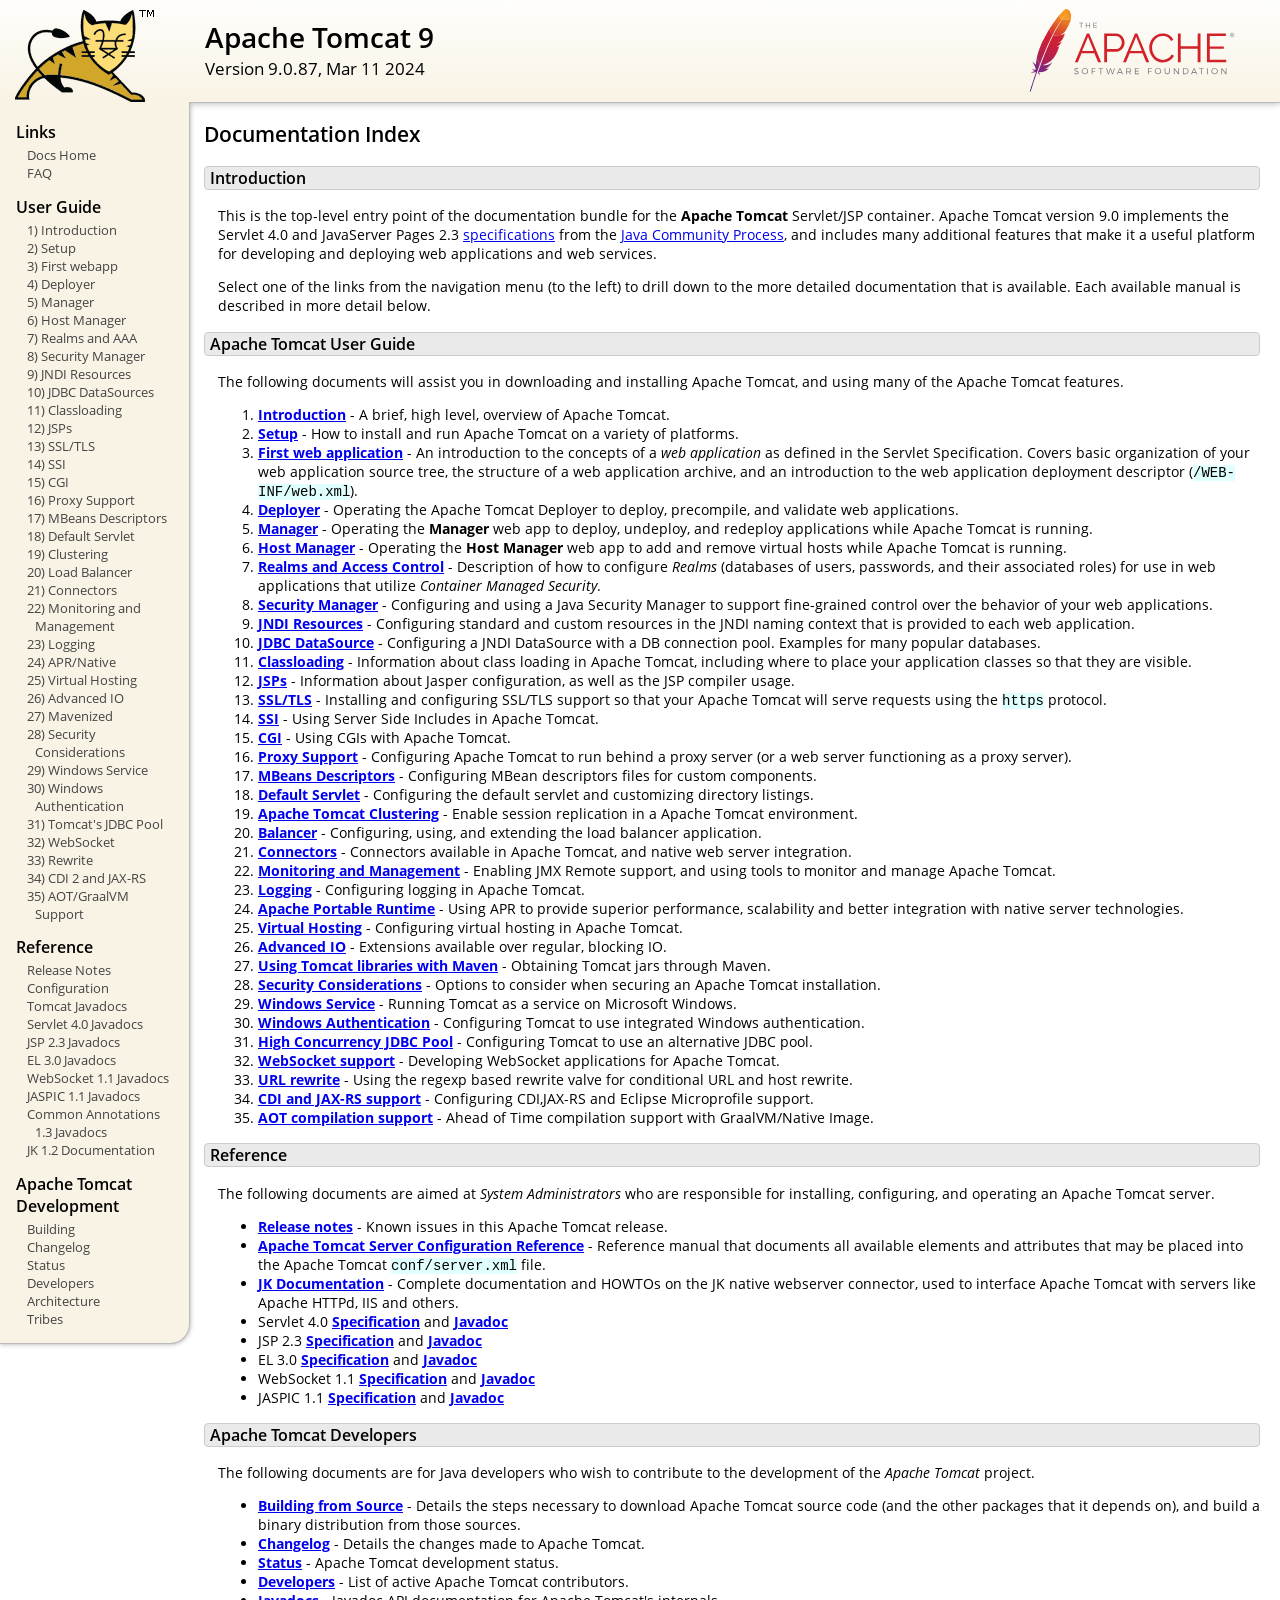
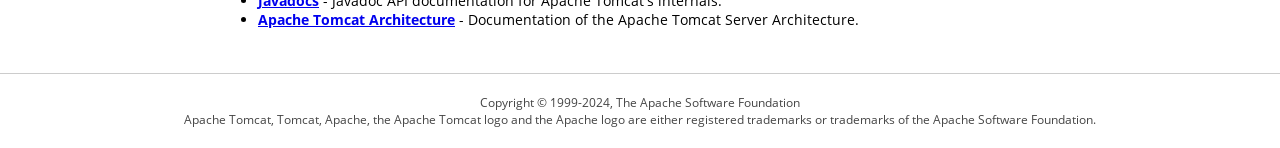
<file: PROGETTO2_Docker/apache-tomcat-9.0.87/webapps/docs/index.html>
<!DOCTYPE html SYSTEM "about:legacy-compat">
<html lang="en"><head><META http-equiv="Content-Type" content="text/html; charset=UTF-8"><link href="./images/docs-stylesheet.css" rel="stylesheet" type="text/css"><title>Apache Tomcat 9 (9.0.87) - Documentation Index</title><meta name="author" content="Craig R. McClanahan"><meta name="author" content="Remy Maucherat"><meta name="author" content="Yoav Shapira"></head><body><div id="wrapper"><header><div id="header"><div><div><div class="logo noPrint"><a href="https://tomcat.apache.org/"><img alt="Tomcat Home" src="./images/tomcat.png"></a></div><div style="height: 1px;"></div><div class="asfLogo noPrint"><a href="https://www.apache.org/" target="_blank"><img src="./images/asf-logo.svg" alt="The Apache Software Foundation" style="width: 266px; height: 83px;"></a></div><h1>Apache Tomcat 9</h1><div class="versionInfo">
            Version 9.0.87,
            <time datetime="2024-03-11">Mar 11 2024</time></div><div style="height: 1px;"></div><div style="clear: left;"></div></div></div></div></header><div id="middle"><div><div id="mainLeft" class="noprint"><div><nav><div><h2>Links</h2><ul><li><a href="index.html">Docs Home</a></li><li><a href="https://cwiki.apache.org/confluence/display/TOMCAT/FAQ">FAQ</a></li></ul></div><div><h2>User Guide</h2><ul><li><a href="introduction.html">1) Introduction</a></li><li><a href="setup.html">2) Setup</a></li><li><a href="appdev/index.html">3) First webapp</a></li><li><a href="deployer-howto.html">4) Deployer</a></li><li><a href="manager-howto.html">5) Manager</a></li><li><a href="host-manager-howto.html">6) Host Manager</a></li><li><a href="realm-howto.html">7) Realms and AAA</a></li><li><a href="security-manager-howto.html">8) Security Manager</a></li><li><a href="jndi-resources-howto.html">9) JNDI Resources</a></li><li><a href="jndi-datasource-examples-howto.html">10) JDBC DataSources</a></li><li><a href="class-loader-howto.html">11) Classloading</a></li><li><a href="jasper-howto.html">12) JSPs</a></li><li><a href="ssl-howto.html">13) SSL/TLS</a></li><li><a href="ssi-howto.html">14) SSI</a></li><li><a href="cgi-howto.html">15) CGI</a></li><li><a href="proxy-howto.html">16) Proxy Support</a></li><li><a href="mbeans-descriptors-howto.html">17) MBeans Descriptors</a></li><li><a href="default-servlet.html">18) Default Servlet</a></li><li><a href="cluster-howto.html">19) Clustering</a></li><li><a href="balancer-howto.html">20) Load Balancer</a></li><li><a href="connectors.html">21) Connectors</a></li><li><a href="monitoring.html">22) Monitoring and Management</a></li><li><a href="logging.html">23) Logging</a></li><li><a href="apr.html">24) APR/Native</a></li><li><a href="virtual-hosting-howto.html">25) Virtual Hosting</a></li><li><a href="aio.html">26) Advanced IO</a></li><li><a href="maven-jars.html">27) Mavenized</a></li><li><a href="security-howto.html">28) Security Considerations</a></li><li><a href="windows-service-howto.html">29) Windows Service</a></li><li><a href="windows-auth-howto.html">30) Windows Authentication</a></li><li><a href="jdbc-pool.html">31) Tomcat's JDBC Pool</a></li><li><a href="web-socket-howto.html">32) WebSocket</a></li><li><a href="rewrite.html">33) Rewrite</a></li><li><a href="cdi.html">34) CDI 2 and JAX-RS</a></li><li><a href="graal.html">35) AOT/GraalVM Support</a></li></ul></div><div><h2>Reference</h2><ul><li><a href="RELEASE-NOTES.txt">Release Notes</a></li><li><a href="config/index.html">Configuration</a></li><li><a href="api/index.html">Tomcat Javadocs</a></li><li><a href="servletapi/index.html">Servlet 4.0 Javadocs</a></li><li><a href="jspapi/index.html">JSP 2.3 Javadocs</a></li><li><a href="elapi/index.html">EL 3.0 Javadocs</a></li><li><a href="websocketapi/index.html">WebSocket 1.1 Javadocs</a></li><li><a href="jaspicapi/index.html">JASPIC 1.1 Javadocs</a></li><li><a href="annotationapi/index.html">Common Annotations 1.3 Javadocs</a></li><li><a href="https://tomcat.apache.org/connectors-doc/">JK 1.2 Documentation</a></li></ul></div><div><h2>Apache Tomcat Development</h2><ul><li><a href="building.html">Building</a></li><li><a href="changelog.html">Changelog</a></li><li><a href="https://cwiki.apache.org/confluence/display/TOMCAT/Tomcat+Versions">Status</a></li><li><a href="developers.html">Developers</a></li><li><a href="architecture/index.html">Architecture</a></li><li><a href="tribes/introduction.html">Tribes</a></li></ul></div></nav></div></div><div id="mainRight"><div id="content"><h2>Documentation Index</h2><h3 id="Introduction">Introduction</h3><div class="text">

<p>This is the top-level entry point of the documentation bundle for the
<strong>Apache Tomcat</strong> Servlet/JSP container.  Apache Tomcat version
9.0 implements the Servlet 4.0 and JavaServer Pages 2.3
<a href="https://cwiki.apache.org/confluence/display/TOMCAT/Specifications">specifications</a> from the
<a href="https://www.jcp.org">Java Community Process</a>, and includes many
additional features that make it a useful platform for developing and deploying
web applications and web services.</p>

<p>Select one of the links from the navigation menu (to the left) to drill
down to the more detailed documentation that is available.  Each available
manual is described in more detail below.</p>

</div><h3 id="Apache_Tomcat_User_Guide">Apache Tomcat User Guide</h3><div class="text">

<p>The following documents will assist you in downloading and installing
Apache Tomcat, and using many of the Apache Tomcat features.</p>

<ol>
<li><a href="introduction.html"><strong>Introduction</strong></a> - A
    brief, high level, overview of Apache Tomcat.</li>
<li><a href="setup.html"><strong>Setup</strong></a> - How to install and run
    Apache Tomcat on a variety of platforms.</li>
<li><a href="appdev/index.html"><strong>First web application</strong></a>
    - An introduction to the concepts of a <em>web application</em> as defined
    in the Servlet Specification.  Covers basic organization of your web application
    source tree, the structure of a web application archive, and an
    introduction to the web application deployment descriptor
    (<code>/WEB-INF/web.xml</code>).</li>
<li><a href="deployer-howto.html"><strong>Deployer</strong></a> -
    Operating the Apache Tomcat Deployer to deploy, precompile, and validate web
    applications.</li>
<li><a href="manager-howto.html"><strong>Manager</strong></a> -
    Operating the <strong>Manager</strong> web app to deploy, undeploy, and
    redeploy applications while Apache Tomcat is running.</li>
<li><a href="host-manager-howto.html"><strong>Host Manager</strong></a> -
    Operating the <strong>Host Manager</strong> web app to add and remove
    virtual hosts while Apache Tomcat is running.</li>
<li><a href="realm-howto.html"><strong>Realms and Access Control</strong></a>
    - Description of how to configure <em>Realms</em> (databases of users,
    passwords, and their associated roles) for use in web applications that
    utilize <em>Container Managed Security</em>.</li>
<li><a href="security-manager-howto.html"><strong>Security Manager</strong></a>
    - Configuring and using a Java Security Manager to
    support fine-grained control over the behavior of your web applications.
    </li>
<li><a href="jndi-resources-howto.html"><strong>JNDI Resources</strong></a>
    - Configuring standard and custom resources in the JNDI naming context
    that is provided to each web application.</li>
<li><a href="jndi-datasource-examples-howto.html">
    <strong>JDBC DataSource</strong></a>
    - Configuring a JNDI DataSource with a DB connection pool.
    Examples for many popular databases.</li>
<li><a href="class-loader-howto.html"><strong>Classloading</strong></a>
    - Information about class loading in Apache Tomcat, including where to place
    your application classes so that they are visible.</li>
<li><a href="jasper-howto.html"><strong>JSPs</strong></a>
    - Information about Jasper configuration, as well as the JSP compiler
    usage.</li>
<li><a href="ssl-howto.html"><strong>SSL/TLS</strong></a> -
    Installing and configuring SSL/TLS support so that your Apache Tomcat will
    serve requests using the <code>https</code> protocol.</li>
<li><a href="ssi-howto.html"><strong>SSI</strong></a> -
    Using Server Side Includes in Apache Tomcat.</li>
<li><a href="cgi-howto.html"><strong>CGI</strong></a> -
    Using CGIs with Apache Tomcat.</li>
<li><a href="proxy-howto.html"><strong>Proxy Support</strong></a> -
    Configuring Apache Tomcat to run behind a proxy server (or a web server
    functioning as a proxy server).</li>
<li><a href="mbeans-descriptors-howto.html"><strong>MBeans Descriptors</strong></a> -
    Configuring MBean descriptors files for custom components.</li>
<li><a href="default-servlet.html"><strong>Default Servlet</strong></a> -
    Configuring the default servlet and customizing directory listings.</li>
<li><a href="cluster-howto.html"><strong>Apache Tomcat Clustering</strong></a> -
    Enable session replication in a Apache Tomcat environment.</li>
<li><a href="balancer-howto.html"><strong>Balancer</strong></a> -
    Configuring, using, and extending the load balancer application.</li>
<li><a href="connectors.html"><strong>Connectors</strong></a> -
    Connectors available in Apache Tomcat, and native web server integration.</li>
<li><a href="monitoring.html"><strong>Monitoring and Management</strong></a> -
    Enabling JMX Remote support, and using tools to monitor and manage Apache Tomcat.</li>
<li><a href="logging.html"><strong>Logging</strong></a> -
    Configuring logging in Apache Tomcat.</li>
<li><a href="apr.html"><strong>Apache Portable Runtime</strong></a> -
    Using APR to provide superior performance, scalability and better
    integration with native server technologies.</li>
<li><a href="virtual-hosting-howto.html"><strong>Virtual Hosting</strong></a> -
    Configuring virtual hosting in Apache Tomcat.</li>
<li><a href="aio.html"><strong>Advanced IO</strong></a> -
    Extensions available over regular, blocking IO.</li>
<li><a href="maven-jars.html"><strong>Using Tomcat libraries with Maven</strong></a> -
    Obtaining Tomcat jars through Maven.</li>
<li><a href="security-howto.html"><strong>Security Considerations</strong></a> -
    Options to consider when securing an Apache Tomcat installation.</li>
<li><a href="windows-service-howto.html"><strong>Windows Service</strong></a> -
    Running Tomcat as a service on Microsoft Windows.</li>
<li><a href="windows-auth-howto.html"><strong>Windows Authentication</strong></a> -
    Configuring Tomcat to use integrated Windows authentication.</li>
<li><a href="jdbc-pool.html"><strong>High Concurrency JDBC Pool</strong></a> -
    Configuring Tomcat to use an alternative JDBC pool.</li>
<li><a href="web-socket-howto.html"><strong>WebSocket support</strong></a> -
    Developing WebSocket applications for Apache Tomcat.</li>
<li><a href="rewrite.html"><strong>URL rewrite</strong></a> -
    Using the regexp based rewrite valve for conditional URL and host rewrite.</li>
<li><a href="cdi.html"><strong>CDI and JAX-RS support</strong></a> -
    Configuring CDI,JAX-RS and Eclipse Microprofile support.</li>
<li><a href="graal.html"><strong>AOT compilation support</strong></a> -
    Ahead of Time compilation support with GraalVM/Native Image.</li>
</ol>

</div><h3 id="Reference">Reference</h3><div class="text">

<p>The following documents are aimed at <em>System Administrators</em> who
are responsible for installing, configuring, and operating an Apache Tomcat server.
</p>
<ul>
<li><a href="RELEASE-NOTES.txt"><strong>Release notes</strong></a>
    - Known issues in this Apache Tomcat release.
    </li>
<li><a href="config/index.html"><strong>Apache Tomcat Server Configuration Reference</strong></a>
    - Reference manual that documents all available elements and attributes
      that may be placed into the Apache Tomcat <code>conf/server.xml</code> file.
    </li>
<li><a href="https://tomcat.apache.org/connectors-doc/index.html"><strong>JK Documentation</strong></a>
    - Complete documentation and HOWTOs on the JK native webserver connector,
      used to interface Apache Tomcat with servers like Apache HTTPd, IIS
      and others.</li>
<li>Servlet 4.0
    <a href="https://jcp.org/aboutJava/communityprocess/final/jsr369/index.html">
    <strong>Specification</strong></a> and
    <a href="https://javaee.github.io/javaee-spec/javadocs/javax/servlet/package-summary.html">
    <strong>Javadoc</strong></a>
    </li>
<li>JSP 2.3
    <a href="https://jcp.org/aboutJava/communityprocess/mrel/jsr245/index2.html">
    <strong>Specification</strong></a> and
    <a href="http://docs.oracle.com/javaee/7/api/javax/servlet/jsp/package-summary.html">
    <strong>Javadoc</strong></a>
    </li>
<li>EL 3.0
    <a href="https://jcp.org/aboutJava/communityprocess/final/jsr341/index.html">
    <strong>Specification</strong></a> and
    <a href="http://docs.oracle.com/javaee/7/api/javax/el/package-summary.html">
    <strong>Javadoc</strong></a>
    </li>
<li>WebSocket 1.1
    <a href="https://jcp.org/aboutJava/communityprocess/mrel/jsr356/index.html">
    <strong>Specification</strong></a> and
    <a href="http://docs.oracle.com/javaee/7/api/javax/websocket/package-summary.html">
    <strong>Javadoc</strong></a>
    </li>
<li>JASPIC 1.1
    <a href="https://jcp.org/aboutJava/communityprocess/mrel/jsr196/index.html">
    <strong>Specification</strong></a> and
    <a href="http://docs.oracle.com/javaee/7/api/javax/security/auth/message/package-summary.html">
    <strong>Javadoc</strong></a>
    </li>
</ul>

</div><h3 id="Apache_Tomcat_Developers">Apache Tomcat Developers</h3><div class="text">

<p>The following documents are for Java developers who wish to contribute to
the development of the <em>Apache Tomcat</em> project.</p>
<ul>
<li><a href="building.html"><strong>Building from Source</strong></a> -
    Details the steps necessary to download Apache Tomcat source code (and the
    other packages that it depends on), and build a binary distribution from
    those sources.
    </li>
<li><a href="changelog.html"><strong>Changelog</strong></a> - Details the
    changes made to Apache Tomcat.
    </li>
<li><a href="https://wiki.apache.org/tomcat/TomcatVersions"><strong>Status</strong></a> -
    Apache Tomcat development status.
    </li>
<li><a href="developers.html"><strong>Developers</strong></a> - List of active
    Apache Tomcat contributors.
    </li>
<li><a href="api/index.html"><strong>Javadocs</strong></a>
    - Javadoc API documentation for Apache Tomcat's internals.</li>
<li><a href="architecture/index.html"><strong>Apache Tomcat Architecture</strong></a>
    - Documentation of the Apache Tomcat Server Architecture.</li>
</ul>

</div></div></div></div></div><footer><div id="footer">
    Copyright &copy; 1999-2024, The Apache Software Foundation
    <br>
    Apache Tomcat, Tomcat, Apache, the Apache Tomcat logo and the Apache logo
    are either registered trademarks or trademarks of the Apache Software
    Foundation.
    </div></footer></div></body></html>
</file>
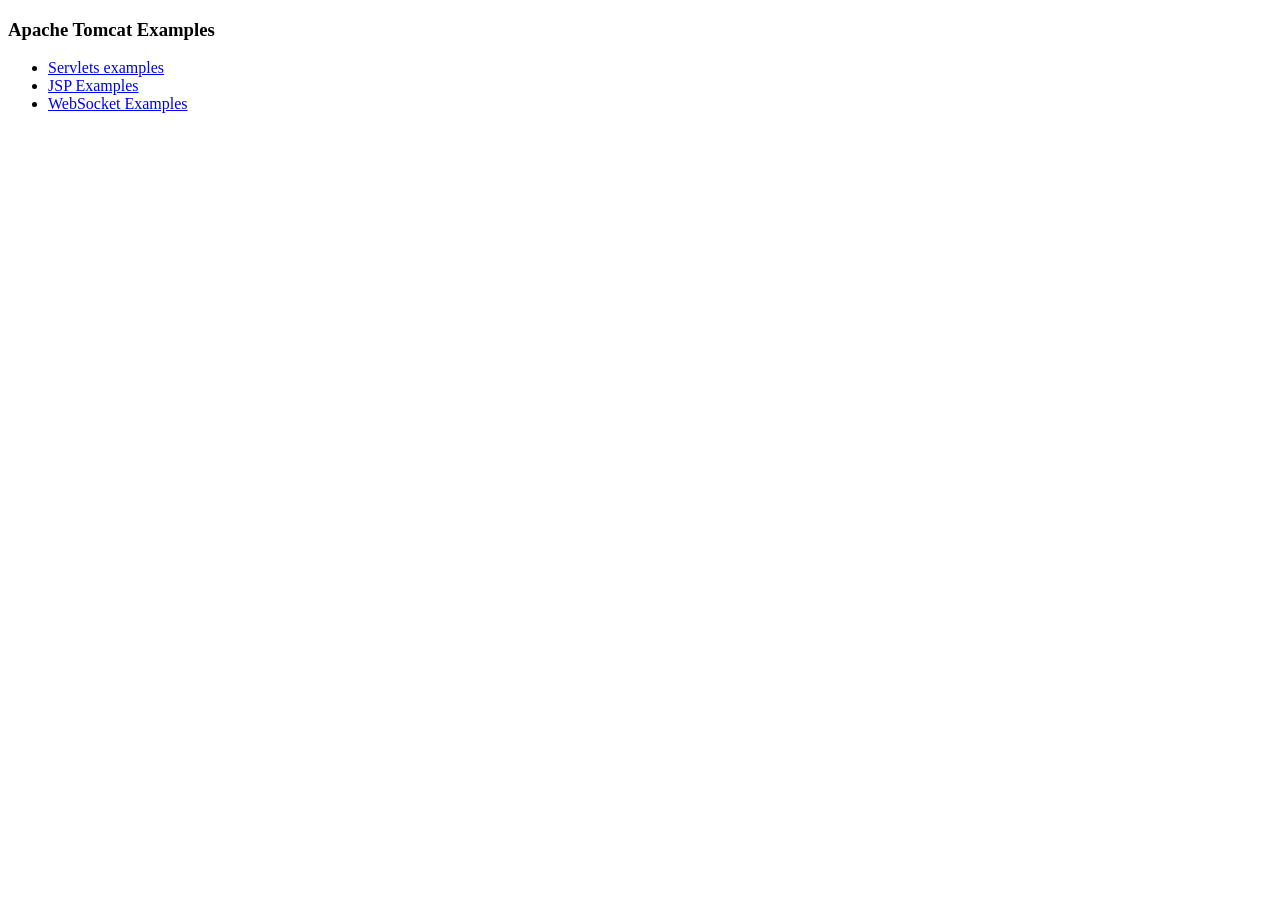
<file: PROGETTO2_Docker/apache-tomcat-9.0.87/webapps/examples/index.html>
<!--
  Licensed to the Apache Software Foundation (ASF) under one or more
  contributor license agreements.  See the NOTICE file distributed with
  this work for additional information regarding copyright ownership.
  The ASF licenses this file to You under the Apache License, Version 2.0
  (the "License"); you may not use this file except in compliance with
  the License.  You may obtain a copy of the License at

      http://www.apache.org/licenses/LICENSE-2.0

  Unless required by applicable law or agreed to in writing, software
  distributed under the License is distributed on an "AS IS" BASIS,
  WITHOUT WARRANTIES OR CONDITIONS OF ANY KIND, either express or implied.
  See the License for the specific language governing permissions and
  limitations under the License.
-->
<!DOCTYPE HTML><html lang="en"><head>
<meta charset="UTF-8">
<title>Apache Tomcat Examples</title>
</head>
<body>
<p>
<h3>Apache Tomcat Examples</H3>
<p></p>
<ul>
<li><a href="servlets">Servlets examples</a></li>
<li><a href="jsp">JSP Examples</a></li>
<li><a href="websocket/index.xhtml">WebSocket Examples</a></li>
</ul>
</body></html>
</file>
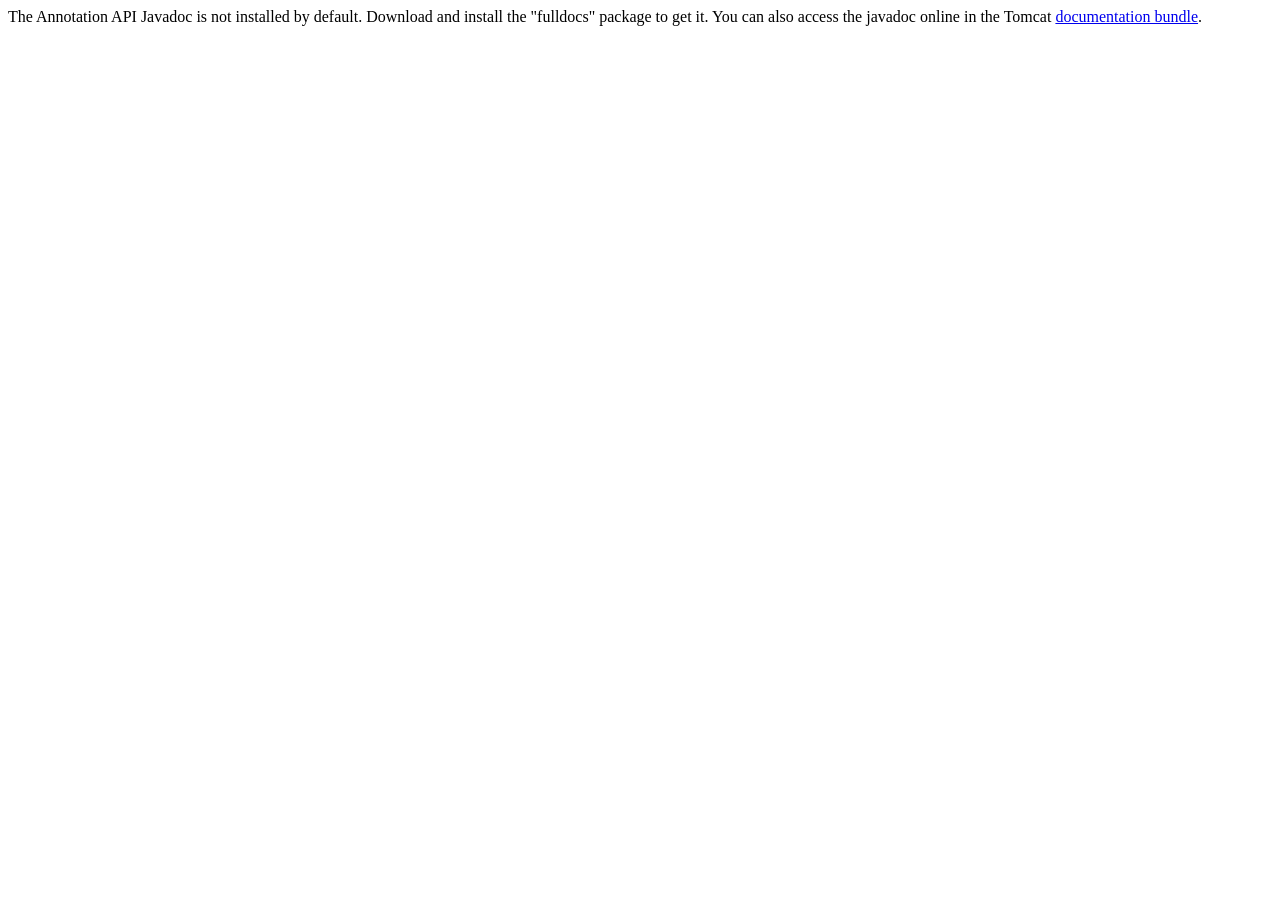
<file: PROGETTO2_Docker/apache-tomcat-9.0.87/webapps/docs/annotationapi/index.html>
<!--
  Licensed to the Apache Software Foundation (ASF) under one or more
  contributor license agreements.  See the NOTICE file distributed with
  this work for additional information regarding copyright ownership.
  The ASF licenses this file to You under the Apache License, Version 2.0
  (the "License"); you may not use this file except in compliance with
  the License.  You may obtain a copy of the License at

      http://www.apache.org/licenses/LICENSE-2.0

  Unless required by applicable law or agreed to in writing, software
  distributed under the License is distributed on an "AS IS" BASIS,
  WITHOUT WARRANTIES OR CONDITIONS OF ANY KIND, either express or implied.
  See the License for the specific language governing permissions and
  limitations under the License.
-->
<!DOCTYPE html>
<html>
<head>
    <meta charset="UTF-8" />
    <title>API docs</title>
</head>

<body>

The Annotation API Javadoc is not installed by default. Download and install
the "fulldocs" package to get it.

You can also access the javadoc online in the Tomcat
<a href="https://tomcat.apache.org/tomcat-9.0-doc/">
    documentation bundle</a>.

</body>
</html>
</file>
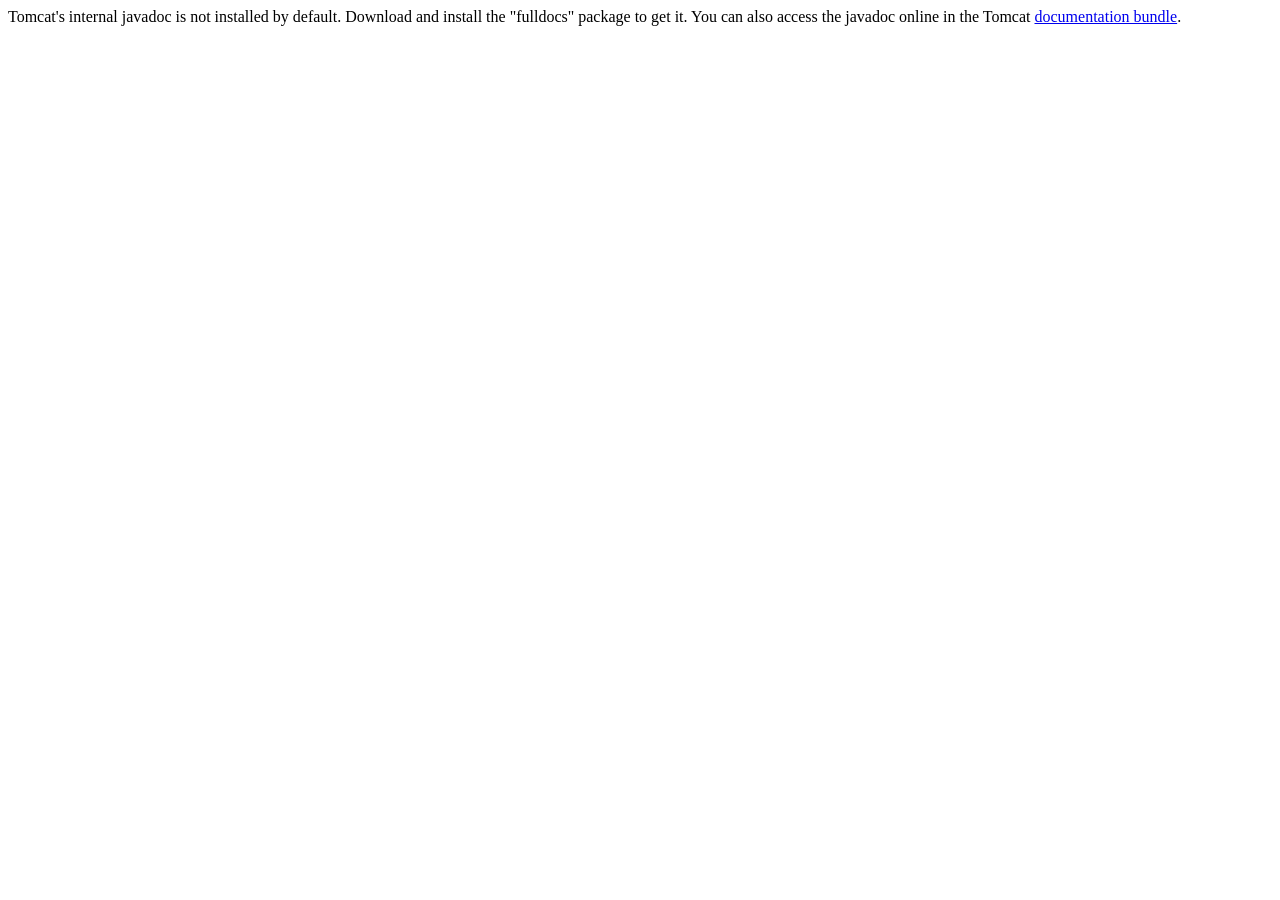
<file: PROGETTO2_Docker/apache-tomcat-9.0.87/webapps/docs/api/index.html>
<!--
  Licensed to the Apache Software Foundation (ASF) under one or more
  contributor license agreements.  See the NOTICE file distributed with
  this work for additional information regarding copyright ownership.
  The ASF licenses this file to You under the Apache License, Version 2.0
  (the "License"); you may not use this file except in compliance with
  the License.  You may obtain a copy of the License at

      http://www.apache.org/licenses/LICENSE-2.0

  Unless required by applicable law or agreed to in writing, software
  distributed under the License is distributed on an "AS IS" BASIS,
  WITHOUT WARRANTIES OR CONDITIONS OF ANY KIND, either express or implied.
  See the License for the specific language governing permissions and
  limitations under the License.
-->
<!DOCTYPE html>
<html>
    <head>
    <meta charset="UTF-8" />
    <title>API docs</title>
</head>

<body>

Tomcat's internal javadoc is not installed by default. Download and install
the "fulldocs" package to get it.

You can also access the javadoc online in the Tomcat
<a href="https://tomcat.apache.org/tomcat-9.0-doc/">
documentation bundle</a>.

</body>
</html>
</file>
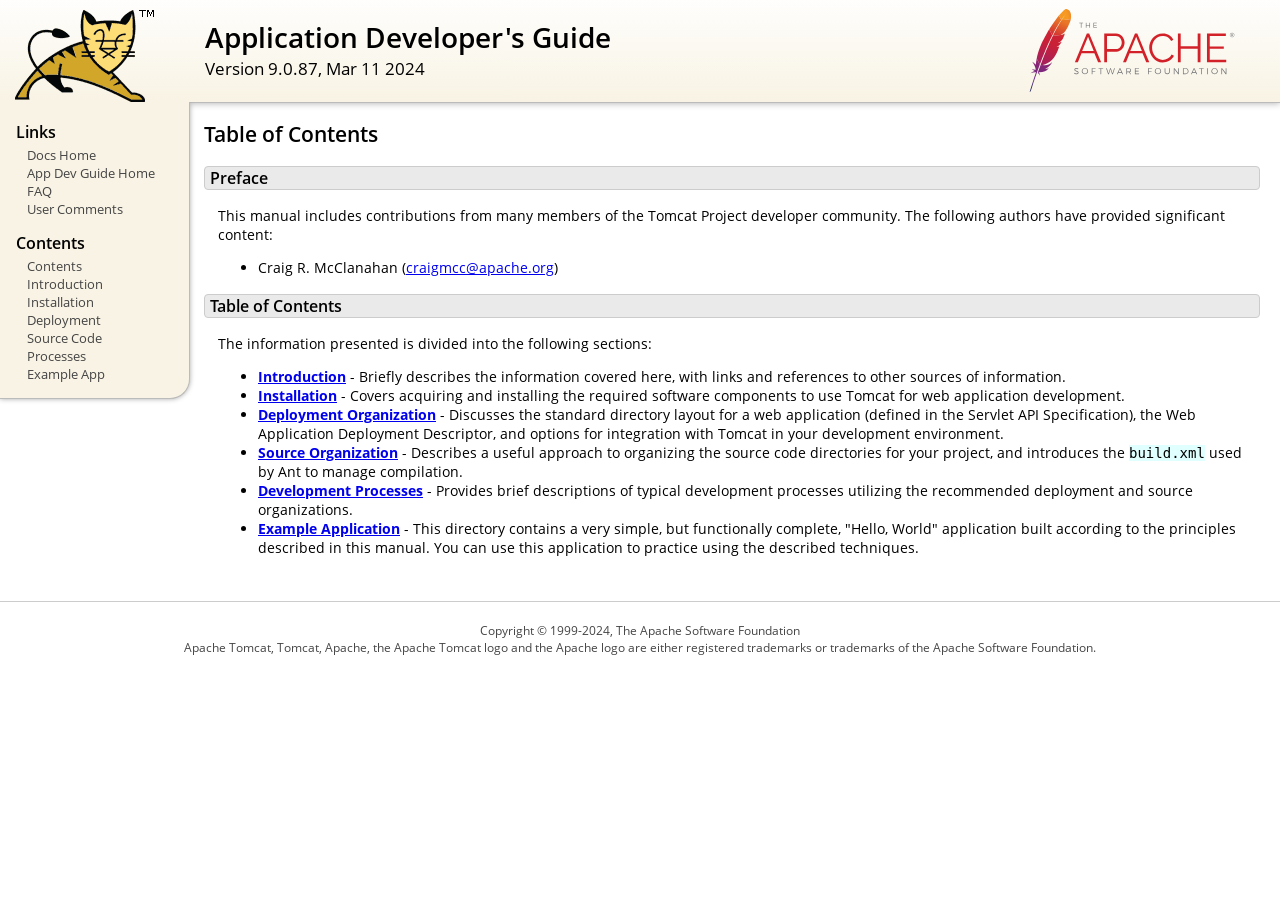
<file: PROGETTO2_Docker/apache-tomcat-9.0.87/webapps/docs/appdev/index.html>
<!DOCTYPE html SYSTEM "about:legacy-compat">
<html lang="en"><head><META http-equiv="Content-Type" content="text/html; charset=UTF-8"><link href="../images/docs-stylesheet.css" rel="stylesheet" type="text/css"><title>Application Developer's Guide (9.0.87) - Table of Contents</title><meta name="author" content="Craig R. McClanahan"></head><body><div id="wrapper"><header><div id="header"><div><div><div class="logo noPrint"><a href="https://tomcat.apache.org/"><img alt="Tomcat Home" src="../images/tomcat.png"></a></div><div style="height: 1px;"></div><div class="asfLogo noPrint"><a href="https://www.apache.org/" target="_blank"><img src="../images/asf-logo.svg" alt="The Apache Software Foundation" style="width: 266px; height: 83px;"></a></div><h1>Application Developer's Guide</h1><div class="versionInfo">
            Version 9.0.87,
            <time datetime="2024-03-11">Mar 11 2024</time></div><div style="height: 1px;"></div><div style="clear: left;"></div></div></div></div></header><div id="middle"><div><div id="mainLeft" class="noprint"><div><nav><div><h2>Links</h2><ul><li><a href="../index.html">Docs Home</a></li><li><a href="index.html">App Dev Guide Home</a></li><li><a href="https://cwiki.apache.org/confluence/display/TOMCAT/FAQ">FAQ</a></li><li><a href="#comments_section">User Comments</a></li></ul></div><div><h2>Contents</h2><ul><li><a href="index.html">Contents</a></li><li><a href="introduction.html">Introduction</a></li><li><a href="installation.html">Installation</a></li><li><a href="deployment.html">Deployment</a></li><li><a href="source.html">Source Code</a></li><li><a href="processes.html">Processes</a></li><li><a href="sample/">Example App</a></li></ul></div></nav></div></div><div id="mainRight"><div id="content"><h2>Table of Contents</h2><h3 id="Preface">Preface</h3><div class="text">

<p>This manual includes contributions from many members of the Tomcat Project
developer community.  The following authors have provided significant content:
</p>
<ul>
<li>Craig R. McClanahan
    (<a href="mailto:craigmcc@apache.org">craigmcc@apache.org</a>)</li>
</ul>

</div><h3 id="Table_of_Contents">Table of Contents</h3><div class="text">

<p>The information presented is divided into the following sections:</p>
<ul>
<li><a href="introduction.html"><strong>Introduction</strong></a> -
    Briefly describes the information covered here, with
    links and references to other sources of information.</li>
<li><a href="installation.html"><strong>Installation</strong></a> -
    Covers acquiring and installing the required software
    components to use Tomcat for web application development.</li>
<li><a href="deployment.html"><strong>Deployment Organization</strong></a> -
    Discusses the standard directory layout for a web application
    (defined in the Servlet API Specification), the Web Application
    Deployment Descriptor, and options for integration with Tomcat
    in your development environment.</li>
<li><a href="source.html"><strong>Source Organization</strong></a> -
    Describes a useful approach to organizing the source code
    directories for your project, and introduces the
    <code>build.xml</code> used by Ant to manage compilation.</li>
<li><a href="processes.html"><strong>Development Processes</strong></a> -
    Provides brief descriptions of typical development processes
    utilizing the recommended deployment and source organizations.</li>
<li><a href="sample/" target="_blank"><strong>Example Application</strong></a> -
    This directory contains a very simple, but functionally complete,
    "Hello, World" application built according to the principles
    described in this manual.  You can use this application to
    practice using the described techniques.</li>
</ul>

</div></div></div></div></div><footer><div id="footer">
    Copyright &copy; 1999-2024, The Apache Software Foundation
    <br>
    Apache Tomcat, Tomcat, Apache, the Apache Tomcat logo and the Apache logo
    are either registered trademarks or trademarks of the Apache Software
    Foundation.
    </div></footer></div></body></html>
</file>
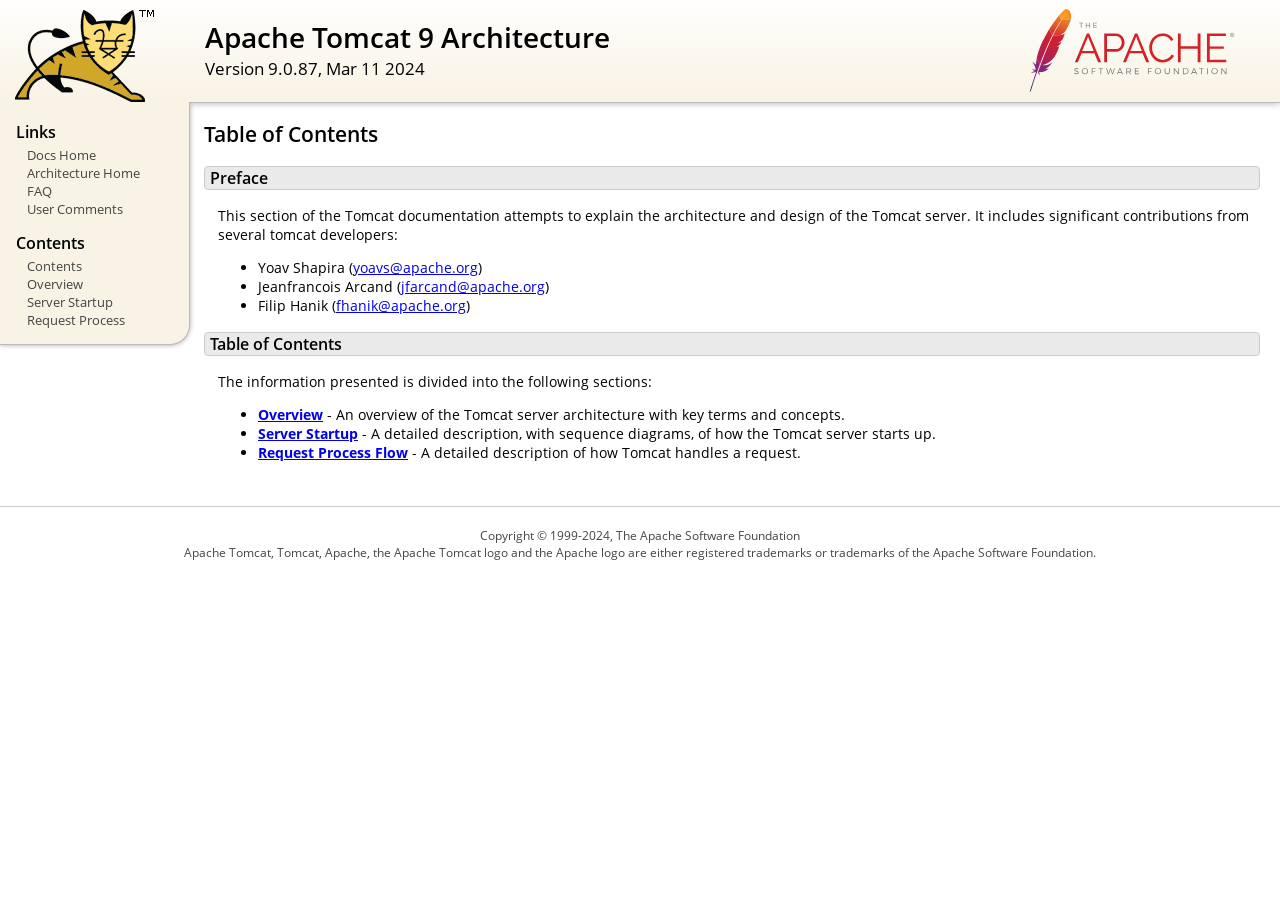
<file: PROGETTO2_Docker/apache-tomcat-9.0.87/webapps/docs/architecture/index.html>
<!DOCTYPE html SYSTEM "about:legacy-compat">
<html lang="en"><head><META http-equiv="Content-Type" content="text/html; charset=UTF-8"><link href="../images/docs-stylesheet.css" rel="stylesheet" type="text/css"><title>Apache Tomcat 9 Architecture (9.0.87) - Table of Contents</title><meta name="author" content="Yoav Shapira"></head><body><div id="wrapper"><header><div id="header"><div><div><div class="logo noPrint"><a href="https://tomcat.apache.org/"><img alt="Tomcat Home" src="../images/tomcat.png"></a></div><div style="height: 1px;"></div><div class="asfLogo noPrint"><a href="https://www.apache.org/" target="_blank"><img src="../images/asf-logo.svg" alt="The Apache Software Foundation" style="width: 266px; height: 83px;"></a></div><h1>Apache Tomcat 9 Architecture</h1><div class="versionInfo">
            Version 9.0.87,
            <time datetime="2024-03-11">Mar 11 2024</time></div><div style="height: 1px;"></div><div style="clear: left;"></div></div></div></div></header><div id="middle"><div><div id="mainLeft" class="noprint"><div><nav><div><h2>Links</h2><ul><li><a href="../index.html">Docs Home</a></li><li><a href="index.html">Architecture Home</a></li><li><a href="https://cwiki.apache.org/confluence/display/TOMCAT/FAQ">FAQ</a></li><li><a href="#comments_section">User Comments</a></li></ul></div><div><h2>Contents</h2><ul><li><a href="index.html">Contents</a></li><li><a href="overview.html">Overview</a></li><li><a href="startup.html">Server Startup</a></li><li><a href="requestProcess.html">Request Process</a></li></ul></div></nav></div></div><div id="mainRight"><div id="content"><h2>Table of Contents</h2><h3 id="Preface">Preface</h3><div class="text">

<p>This section of the Tomcat documentation attempts to explain
the architecture and design of the Tomcat server.  It includes significant
contributions from several tomcat developers:
</p>
<ul>
<li>Yoav Shapira
    (<a href="mailto:yoavs@apache.org">yoavs@apache.org</a>)</li>
<li>Jeanfrancois Arcand
    (<a href="mailto:jfarcand@apache.org">jfarcand@apache.org</a>)</li>
<li>Filip Hanik
    (<a href="mailto:fhanik@apache.org">fhanik@apache.org</a>)</li>
</ul>

</div><h3 id="Table_of_Contents">Table of Contents</h3><div class="text">

<p>The information presented is divided into the following sections:</p>
<ul>
<li><a href="overview.html"><strong>Overview</strong></a> -
    An overview of the Tomcat server architecture with key terms
    and concepts.</li>
<li><a href="startup.html"><strong>Server Startup</strong></a> -
    A detailed description, with sequence diagrams, of how the Tomcat
    server starts up.</li>
<li><a href="requestProcess.html"><strong>Request Process Flow</strong></a> -
    A detailed description of how Tomcat handles a request.</li>
</ul>

</div></div></div></div></div><footer><div id="footer">
    Copyright &copy; 1999-2024, The Apache Software Foundation
    <br>
    Apache Tomcat, Tomcat, Apache, the Apache Tomcat logo and the Apache logo
    are either registered trademarks or trademarks of the Apache Software
    Foundation.
    </div></footer></div></body></html>
</file>
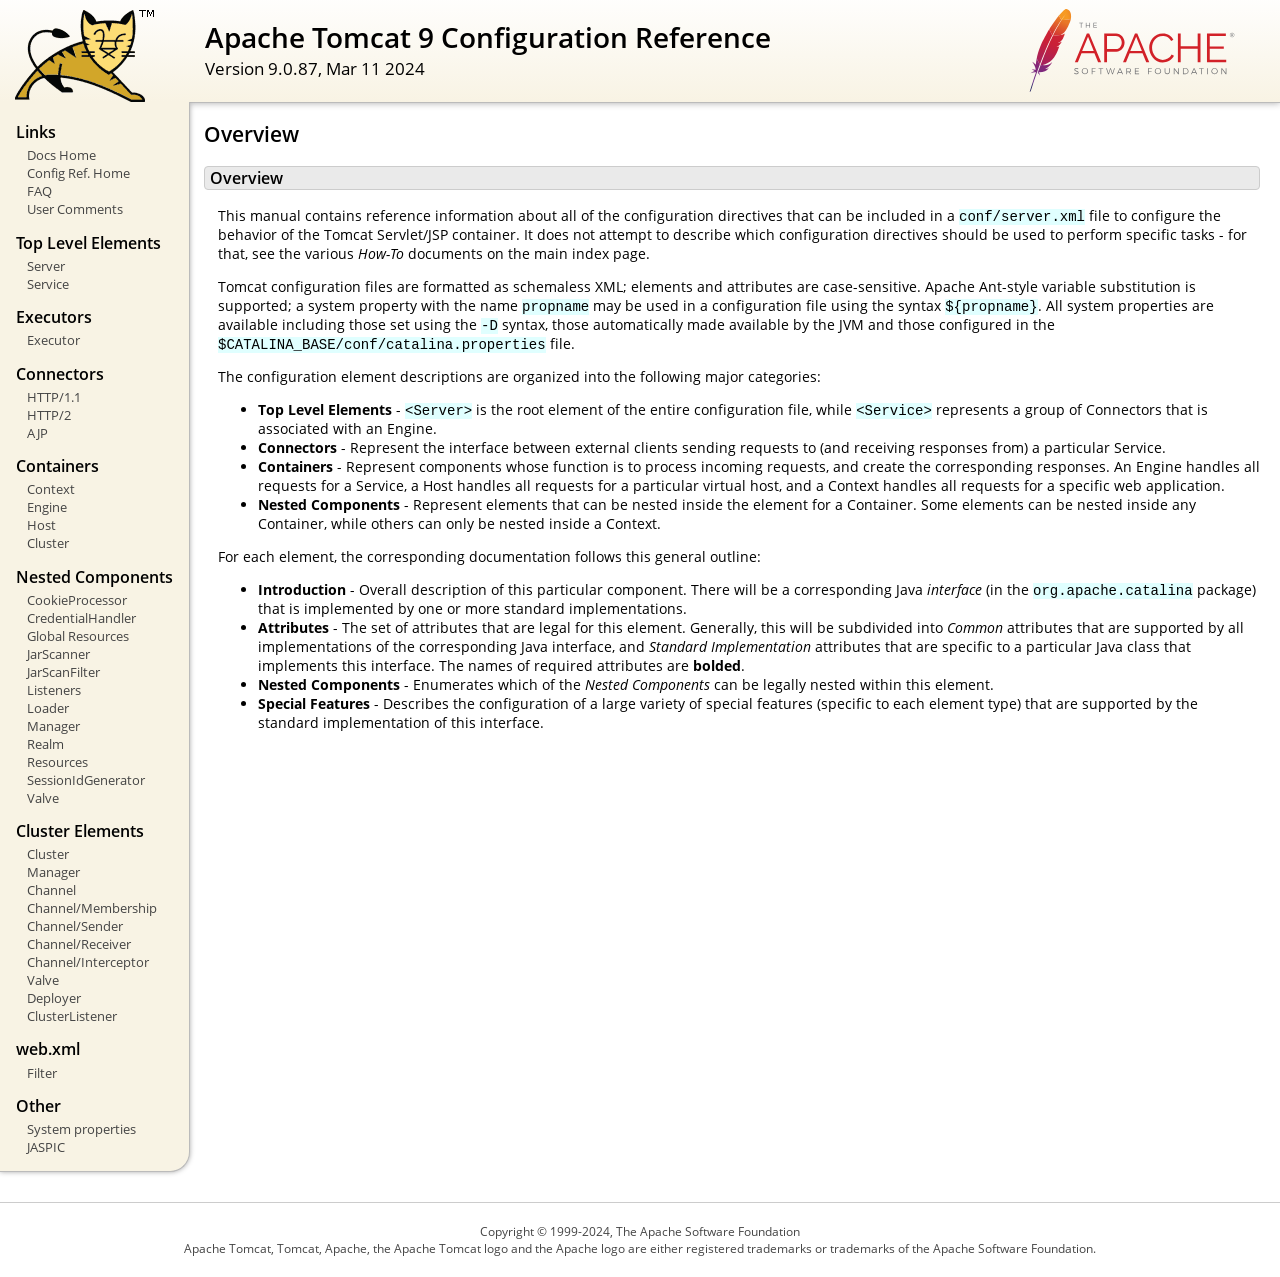
<file: PROGETTO2_Docker/apache-tomcat-9.0.87/webapps/docs/config/index.html>
<!DOCTYPE html SYSTEM "about:legacy-compat">
<html lang="en"><head><META http-equiv="Content-Type" content="text/html; charset=UTF-8"><link href="../images/docs-stylesheet.css" rel="stylesheet" type="text/css"><title>Apache Tomcat 9 Configuration Reference (9.0.87) - Overview</title><meta name="author" content="Craig R. McClanahan"></head><body><div id="wrapper"><header><div id="header"><div><div><div class="logo noPrint"><a href="https://tomcat.apache.org/"><img alt="Tomcat Home" src="../images/tomcat.png"></a></div><div style="height: 1px;"></div><div class="asfLogo noPrint"><a href="https://www.apache.org/" target="_blank"><img src="../images/asf-logo.svg" alt="The Apache Software Foundation" style="width: 266px; height: 83px;"></a></div><h1>Apache Tomcat 9 Configuration Reference</h1><div class="versionInfo">
            Version 9.0.87,
            <time datetime="2024-03-11">Mar 11 2024</time></div><div style="height: 1px;"></div><div style="clear: left;"></div></div></div></div></header><div id="middle"><div><div id="mainLeft" class="noprint"><div><nav><div><h2>Links</h2><ul><li><a href="../index.html">Docs Home</a></li><li><a href="index.html">Config Ref. Home</a></li><li><a href="https://cwiki.apache.org/confluence/display/TOMCAT/FAQ">FAQ</a></li><li><a href="#comments_section">User Comments</a></li></ul></div><div><h2>Top Level Elements</h2><ul><li><a href="server.html">Server</a></li><li><a href="service.html">Service</a></li></ul></div><div><h2>Executors</h2><ul><li><a href="executor.html">Executor</a></li></ul></div><div><h2>Connectors</h2><ul><li><a href="http.html">HTTP/1.1</a></li><li><a href="http2.html">HTTP/2</a></li><li><a href="ajp.html">AJP</a></li></ul></div><div><h2>Containers</h2><ul><li><a href="context.html">Context</a></li><li><a href="engine.html">Engine</a></li><li><a href="host.html">Host</a></li><li><a href="cluster.html">Cluster</a></li></ul></div><div><h2>Nested Components</h2><ul><li><a href="cookie-processor.html">CookieProcessor</a></li><li><a href="credentialhandler.html">CredentialHandler</a></li><li><a href="globalresources.html">Global Resources</a></li><li><a href="jar-scanner.html">JarScanner</a></li><li><a href="jar-scan-filter.html">JarScanFilter</a></li><li><a href="listeners.html">Listeners</a></li><li><a href="loader.html">Loader</a></li><li><a href="manager.html">Manager</a></li><li><a href="realm.html">Realm</a></li><li><a href="resources.html">Resources</a></li><li><a href="sessionidgenerator.html">SessionIdGenerator</a></li><li><a href="valve.html">Valve</a></li></ul></div><div><h2>Cluster Elements</h2><ul><li><a href="cluster.html">Cluster</a></li><li><a href="cluster-manager.html">Manager</a></li><li><a href="cluster-channel.html">Channel</a></li><li><a href="cluster-membership.html">Channel/Membership</a></li><li><a href="cluster-sender.html">Channel/Sender</a></li><li><a href="cluster-receiver.html">Channel/Receiver</a></li><li><a href="cluster-interceptor.html">Channel/Interceptor</a></li><li><a href="cluster-valve.html">Valve</a></li><li><a href="cluster-deployer.html">Deployer</a></li><li><a href="cluster-listener.html">ClusterListener</a></li></ul></div><div><h2>web.xml</h2><ul><li><a href="filter.html">Filter</a></li></ul></div><div><h2>Other</h2><ul><li><a href="systemprops.html">System properties</a></li><li><a href="jaspic.html">JASPIC</a></li></ul></div></nav></div></div><div id="mainRight"><div id="content"><h2>Overview</h2><h3 id="Overview">Overview</h3><div class="text">

<p>This manual contains reference information about all of the configuration
directives that can be included in a <code>conf/server.xml</code> file to
configure the behavior of the Tomcat Servlet/JSP container.  It does not
attempt to describe which configuration directives should be used to perform
specific tasks - for that, see the various <em>How-To</em> documents on the
main index page.</p>

<p>Tomcat configuration files are formatted as schemaless XML; elements and
attributes are case-sensitive. Apache Ant-style variable substitution
is supported; a system property with the name <code>propname</code> may be
used in a configuration file using the syntax <code>${propname}</code>. All
system properties are available including those set using the <code>-D</code>
syntax, those automatically made available by the JVM and those configured in
the <code>$CATALINA_BASE/conf/catalina.properties</code> file.
</p>

<p>The configuration element descriptions are organized into the following
major categories:</p>
<ul>
<li><strong>Top Level Elements</strong> - <code>&lt;Server&gt;</code> is the
    root element of the entire configuration file, while
    <code>&lt;Service&gt;</code> represents a group of Connectors that is
    associated with an Engine.</li>
<li><strong>Connectors</strong> - Represent the interface between external
    clients sending requests to (and receiving responses from) a particular
    Service.</li>
<li><strong>Containers</strong> - Represent components whose function is to
    process incoming requests, and create the corresponding responses.
    An Engine handles all requests for a Service, a Host handles all requests
    for a particular virtual host, and a Context handles all requests for a
    specific web application.</li>
<li><strong>Nested Components</strong> - Represent elements that can be
    nested inside the element for a Container.  Some elements can be nested
    inside any Container, while others can only be nested inside a
    Context.</li>
</ul>

<p>For each element, the corresponding documentation follows this general
outline:</p>
<ul>
<li><strong>Introduction</strong> - Overall description of this particular
    component.  There will be a corresponding Java <em>interface</em> (in
    the <code>org.apache.catalina</code> package) that is implemented by one
    or more standard implementations.</li>
<li><strong>Attributes</strong> - The set of attributes that are legal for
    this element.  Generally, this will be subdivided into <em>Common</em>
    attributes that are supported by all implementations of the corresponding
    Java interface, and <em>Standard Implementation</em> attributes that are
    specific to a particular Java class that implements this interface.
    The names of required attributes are <strong>bolded</strong>.</li>
<li><strong>Nested Components</strong> - Enumerates which of the <em>Nested
    Components</em> can be legally nested within this element.</li>
<li><strong>Special Features</strong> - Describes the configuration of a large
    variety of special features (specific to each element type) that are
    supported by the standard implementation of this interface.</li>
</ul>

</div></div></div></div></div><footer><div id="footer">
    Copyright &copy; 1999-2024, The Apache Software Foundation
    <br>
    Apache Tomcat, Tomcat, Apache, the Apache Tomcat logo and the Apache logo
    are either registered trademarks or trademarks of the Apache Software
    Foundation.
    </div></footer></div></body></html>
</file>
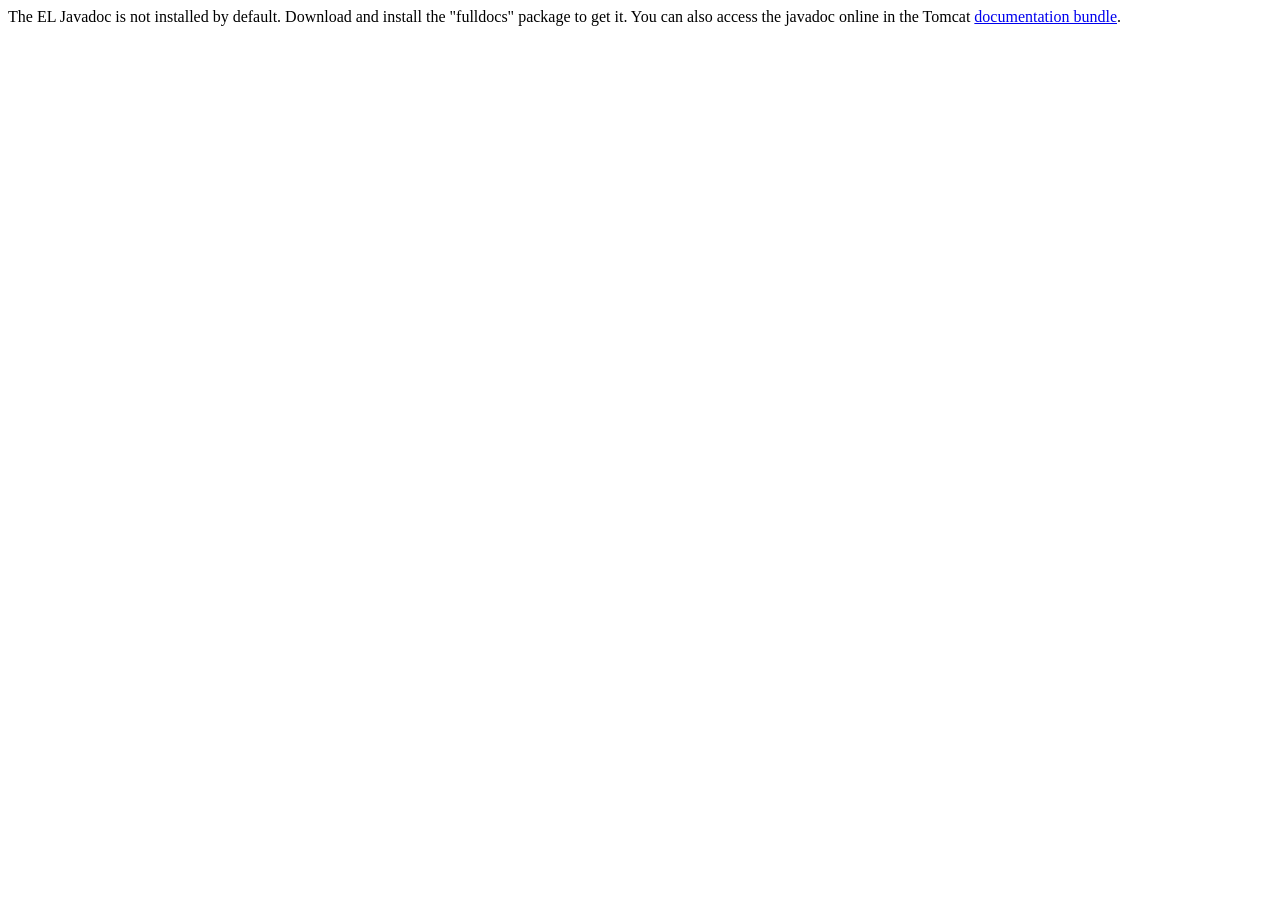
<file: PROGETTO2_Docker/apache-tomcat-9.0.87/webapps/docs/elapi/index.html>
<!--
  Licensed to the Apache Software Foundation (ASF) under one or more
  contributor license agreements.  See the NOTICE file distributed with
  this work for additional information regarding copyright ownership.
  The ASF licenses this file to You under the Apache License, Version 2.0
  (the "License"); you may not use this file except in compliance with
  the License.  You may obtain a copy of the License at

      http://www.apache.org/licenses/LICENSE-2.0

  Unless required by applicable law or agreed to in writing, software
  distributed under the License is distributed on an "AS IS" BASIS,
  WITHOUT WARRANTIES OR CONDITIONS OF ANY KIND, either express or implied.
  See the License for the specific language governing permissions and
  limitations under the License.
-->
<!DOCTYPE html>
<html>
    <head>
    <meta charset="UTF-8" />
    <title>API docs</title>
</head>

<body>

The EL Javadoc is not installed by default. Download and install
the "fulldocs" package to get it.

You can also access the javadoc online in the Tomcat
<a href="https://tomcat.apache.org/tomcat-9.0-doc/">
documentation bundle</a>.

</body>
</html>
</file>
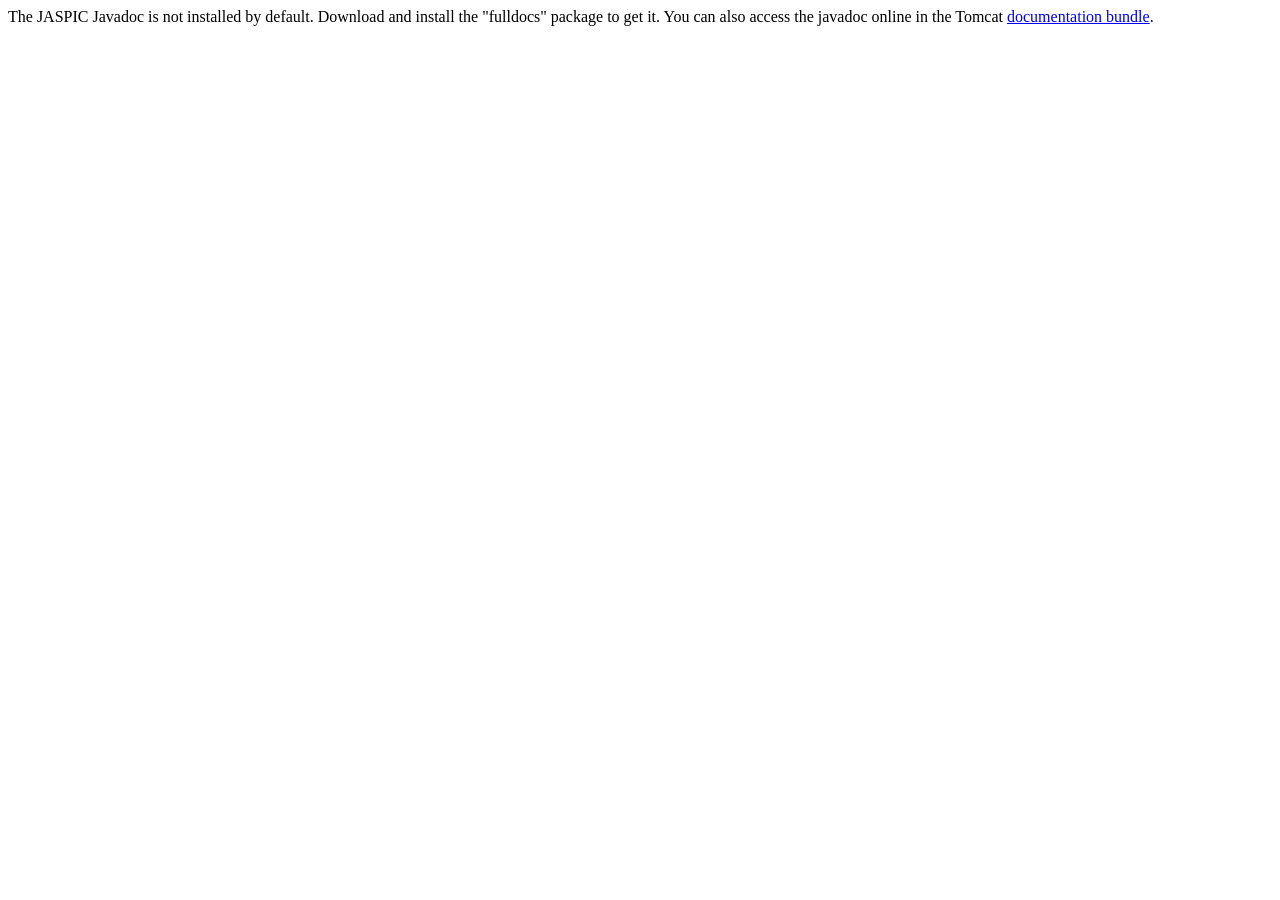
<file: PROGETTO2_Docker/apache-tomcat-9.0.87/webapps/docs/jaspicapi/index.html>
<!--
  Licensed to the Apache Software Foundation (ASF) under one or more
  contributor license agreements.  See the NOTICE file distributed with
  this work for additional information regarding copyright ownership.
  The ASF licenses this file to You under the Apache License, Version 2.0
  (the "License"); you may not use this file except in compliance with
  the License.  You may obtain a copy of the License at

      http://www.apache.org/licenses/LICENSE-2.0

  Unless required by applicable law or agreed to in writing, software
  distributed under the License is distributed on an "AS IS" BASIS,
  WITHOUT WARRANTIES OR CONDITIONS OF ANY KIND, either express or implied.
  See the License for the specific language governing permissions and
  limitations under the License.
-->
<!DOCTYPE html>
<html>
<head>
    <meta charset="UTF-8" />
    <title>API docs</title>
</head>

<body>

The JASPIC Javadoc is not installed by default. Download and install
the "fulldocs" package to get it.

You can also access the javadoc online in the Tomcat
<a href="https://tomcat.apache.org/tomcat-9.0-doc/">
    documentation bundle</a>.

</body>
</html>
</file>
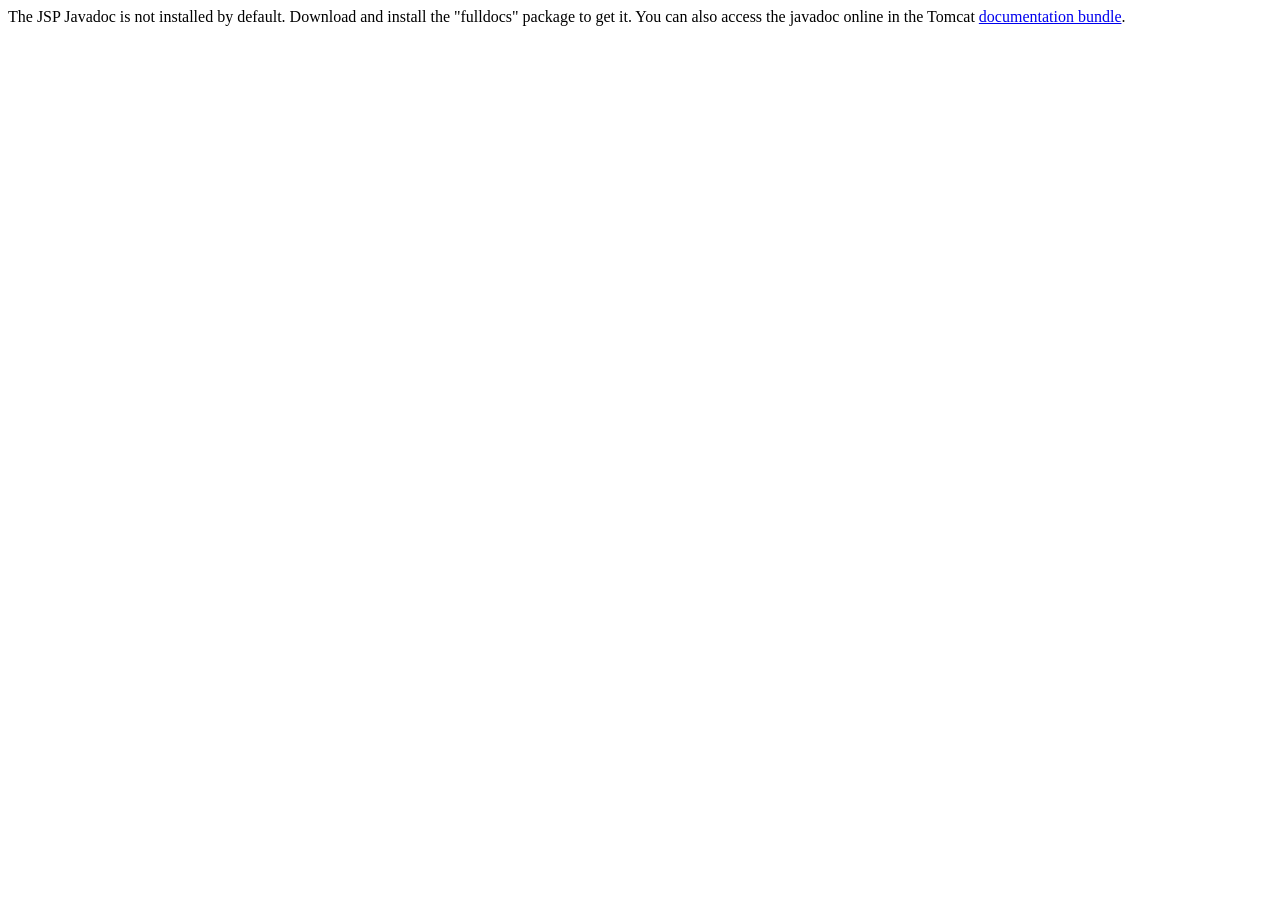
<file: PROGETTO2_Docker/apache-tomcat-9.0.87/webapps/docs/jspapi/index.html>
<!--
  Licensed to the Apache Software Foundation (ASF) under one or more
  contributor license agreements.  See the NOTICE file distributed with
  this work for additional information regarding copyright ownership.
  The ASF licenses this file to You under the Apache License, Version 2.0
  (the "License"); you may not use this file except in compliance with
  the License.  You may obtain a copy of the License at

      http://www.apache.org/licenses/LICENSE-2.0

  Unless required by applicable law or agreed to in writing, software
  distributed under the License is distributed on an "AS IS" BASIS,
  WITHOUT WARRANTIES OR CONDITIONS OF ANY KIND, either express or implied.
  See the License for the specific language governing permissions and
  limitations under the License.
-->
<!DOCTYPE html>
<html>
    <head>
    <meta charset="UTF-8" />
    <title>API docs</title>
</head>

<body>

The JSP Javadoc is not installed by default. Download and install
the "fulldocs" package to get it.

You can also access the javadoc online in the Tomcat
<a href="https://tomcat.apache.org/tomcat-9.0-doc/">
documentation bundle</a>.

</body>
</html>
</file>
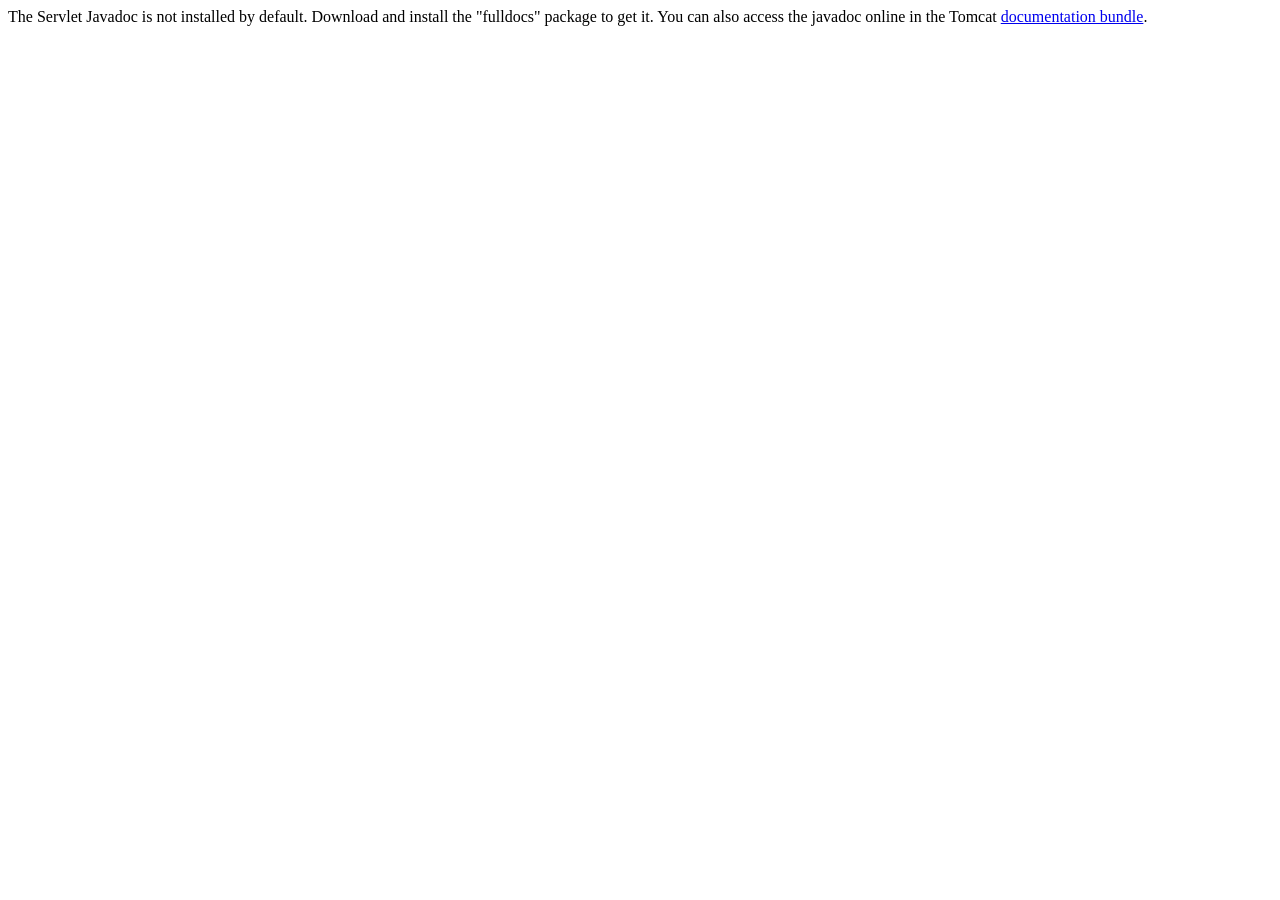
<file: PROGETTO2_Docker/apache-tomcat-9.0.87/webapps/docs/servletapi/index.html>
<!--
  Licensed to the Apache Software Foundation (ASF) under one or more
  contributor license agreements.  See the NOTICE file distributed with
  this work for additional information regarding copyright ownership.
  The ASF licenses this file to You under the Apache License, Version 2.0
  (the "License"); you may not use this file except in compliance with
  the License.  You may obtain a copy of the License at

      http://www.apache.org/licenses/LICENSE-2.0

  Unless required by applicable law or agreed to in writing, software
  distributed under the License is distributed on an "AS IS" BASIS,
  WITHOUT WARRANTIES OR CONDITIONS OF ANY KIND, either express or implied.
  See the License for the specific language governing permissions and
  limitations under the License.
-->
<!DOCTYPE html>
<html>
    <head>
    <meta charset="UTF-8" />
    <title>API docs</title>
</head>

<body>

The Servlet Javadoc is not installed by default. Download and install
the "fulldocs" package to get it.

You can also access the javadoc online in the Tomcat
<a href="https://tomcat.apache.org/tomcat-9.0-doc/">
documentation bundle</a>.

</body>
</html>
</file>
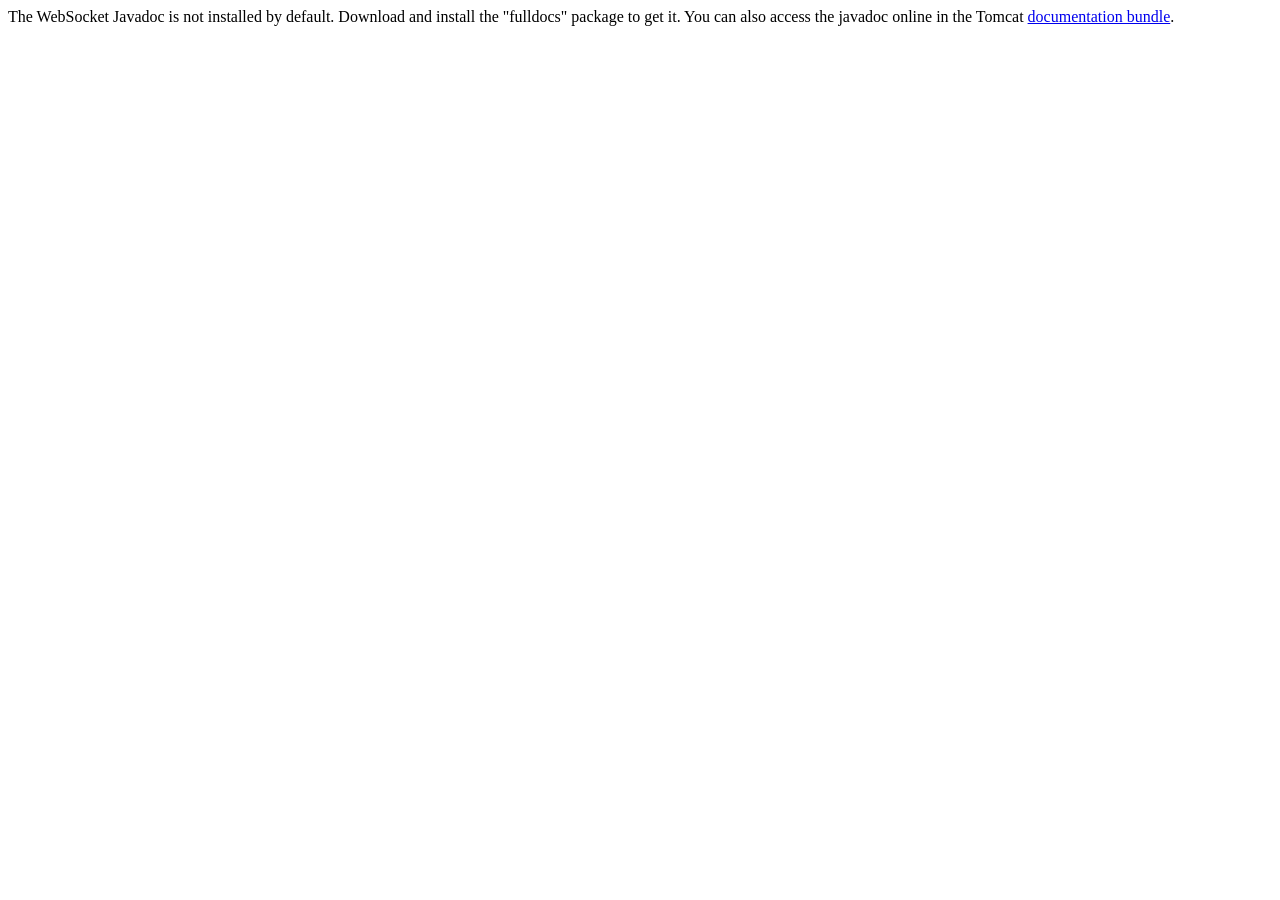
<file: PROGETTO2_Docker/apache-tomcat-9.0.87/webapps/docs/websocketapi/index.html>
<!--
  Licensed to the Apache Software Foundation (ASF) under one or more
  contributor license agreements.  See the NOTICE file distributed with
  this work for additional information regarding copyright ownership.
  The ASF licenses this file to You under the Apache License, Version 2.0
  (the "License"); you may not use this file except in compliance with
  the License.  You may obtain a copy of the License at

      http://www.apache.org/licenses/LICENSE-2.0

  Unless required by applicable law or agreed to in writing, software
  distributed under the License is distributed on an "AS IS" BASIS,
  WITHOUT WARRANTIES OR CONDITIONS OF ANY KIND, either express or implied.
  See the License for the specific language governing permissions and
  limitations under the License.
-->
<!DOCTYPE html>
<html>
    <head>
    <meta charset="UTF-8" />
    <title>API docs</title>
</head>

<body>

The WebSocket Javadoc is not installed by default. Download and install
the "fulldocs" package to get it.

You can also access the javadoc online in the Tomcat
<a href="https://tomcat.apache.org/tomcat-9.0-doc/">
documentation bundle</a>.

</body>
</html>
</file>
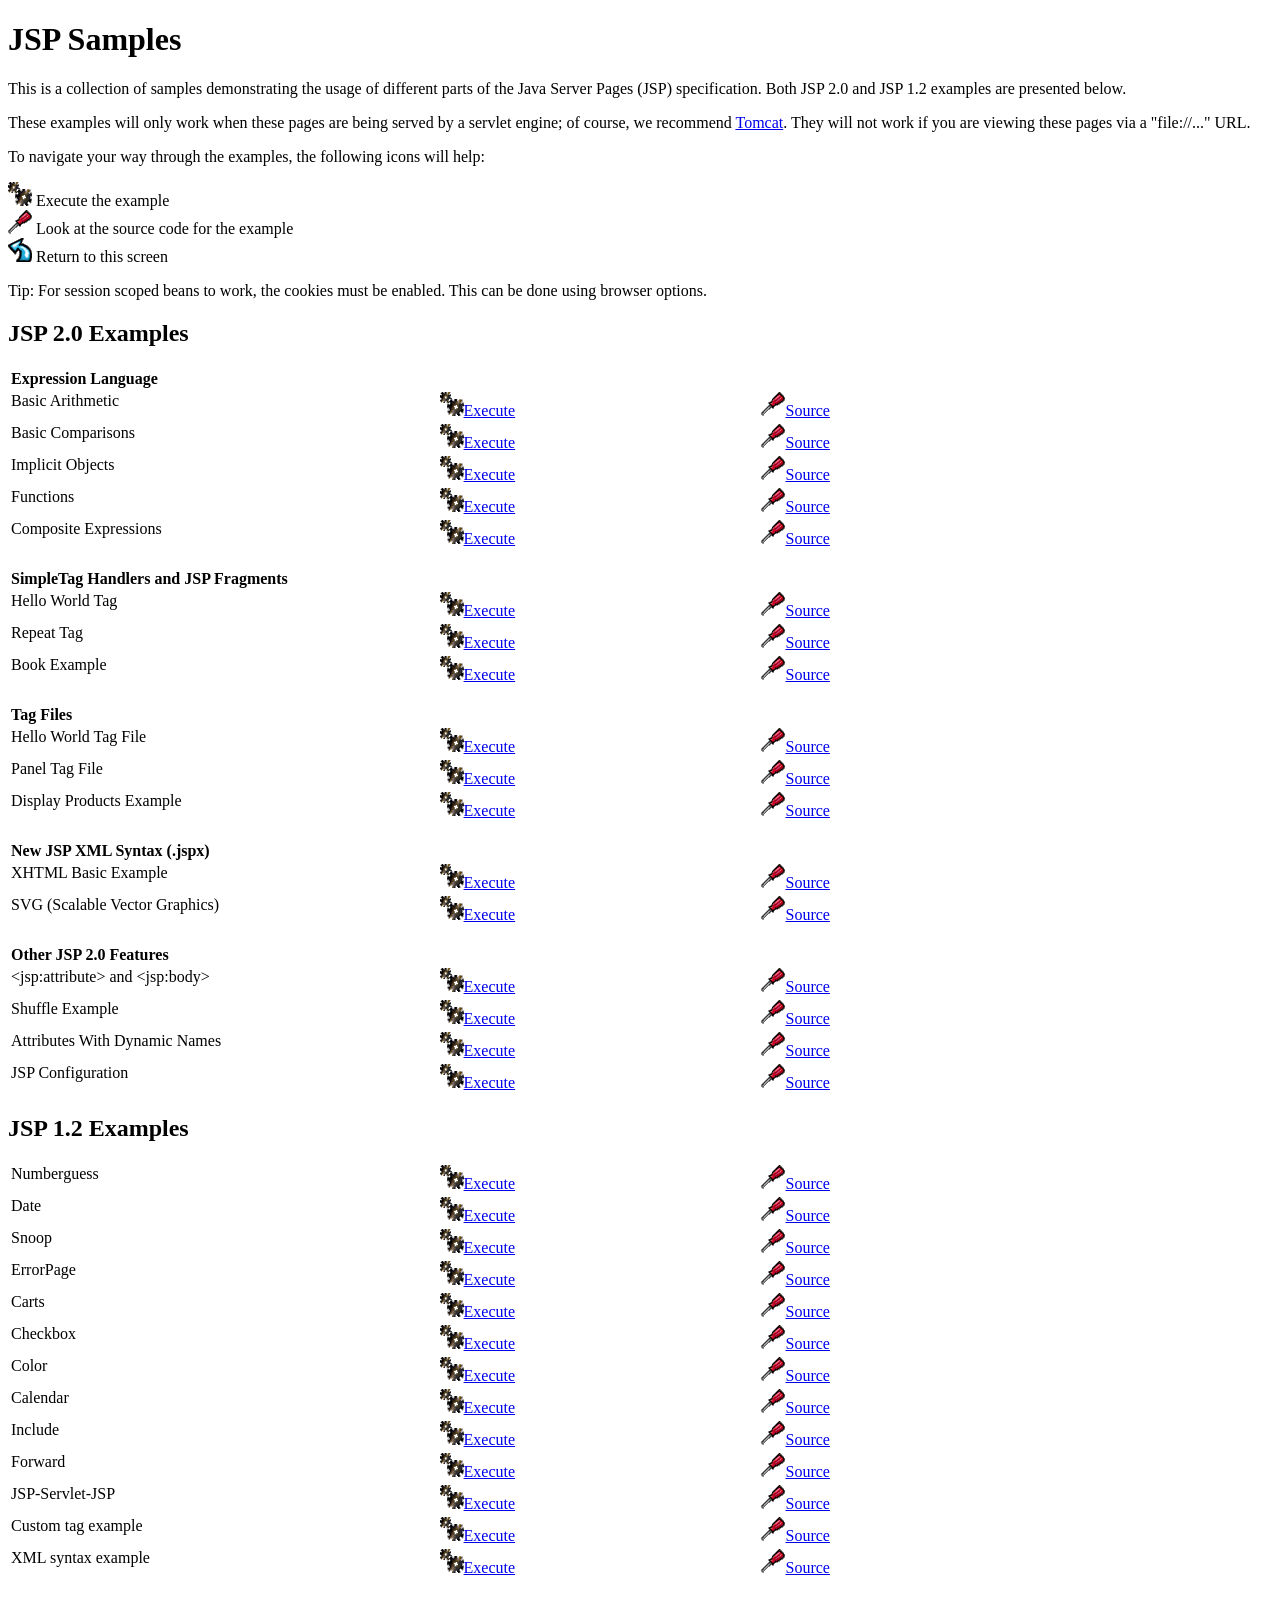
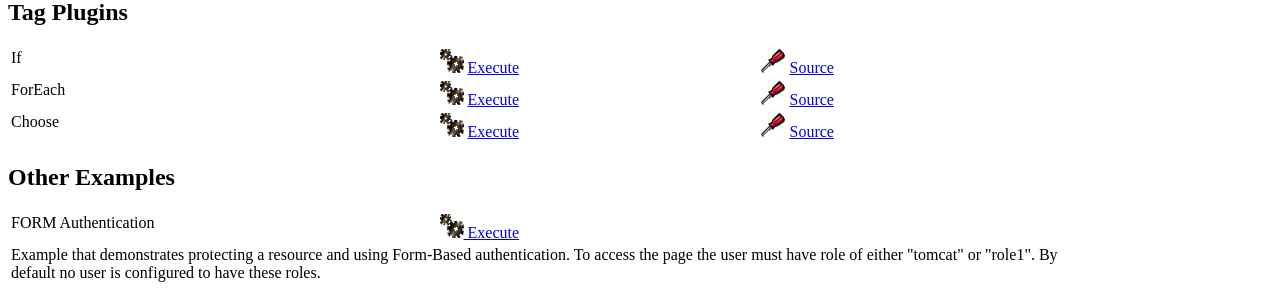
<file: PROGETTO2_Docker/apache-tomcat-9.0.87/webapps/examples/jsp/index.html>
<!--
 Licensed to the Apache Software Foundation (ASF) under one or more
  contributor license agreements.  See the NOTICE file distributed with
  this work for additional information regarding copyright ownership.
  The ASF licenses this file to You under the Apache License, Version 2.0
  (the "License"); you may not use this file except in compliance with
  the License.  You may obtain a copy of the License at

      http://www.apache.org/licenses/LICENSE-2.0

  Unless required by applicable law or agreed to in writing, software
  distributed under the License is distributed on an "AS IS" BASIS,
  WITHOUT WARRANTIES OR CONDITIONS OF ANY KIND, either express or implied.
  See the License for the specific language governing permissions and
  limitations under the License.
-->
<!DOCTYPE html><html lang="en">
<head>
   <meta charset="UTF-8"/>
   <meta name="Author" content="Anil K. Vijendran" />
   <title>JSP Examples</title>
   <style type="text/css">
   img { border: 0; }
   th { text-align: left; }
   tr { vertical-align: top; }
   </style>
</head>
<body>
<h1>JSP
Samples</h1>
<p>This is a collection of samples demonstrating the usage of different
parts of the Java Server Pages (JSP) specification.  Both JSP 2.0 and
JSP 1.2 examples are presented below.
<p>These examples will only work when these pages are being served by a
servlet engine; of course, we recommend
<a href="https://tomcat.apache.org/">Tomcat</a>.
They will not work if you are viewing these pages via a
"file://..." URL.
<p>To navigate your way through the examples, the following icons will
help:</p>
<ul style="list-style-type: none; padding-left: 0;">
<li><img src="images/execute.gif" alt=""> Execute the example</li>
<li><img src="images/code.gif" alt=""> Look at the source code for the example</li>
<li><img src="images/return.gif" alt=""> Return to this screen</li>
</ul>

<p>Tip: For session scoped beans to work, the cookies must be enabled.
This can be done using browser options.</p>
<h2>JSP 2.0 Examples</h2>

<table style="width: 85%;">
<tr>
<th colspan="3">Expression Language</th>
</tr>

<tr>
<td>Basic Arithmetic</td>
<td style="width: 30%;"><a href="jsp2/el/basic-arithmetic.jsp"><img src="images/execute.gif" alt=""></a><a href="jsp2/el/basic-arithmetic.jsp">Execute</a></td>

<td style="width: 30%;"><a href="jsp2/el/basic-arithmetic.html"><img src="images/code.gif" alt=""></a><a href="jsp2/el/basic-arithmetic.html">Source</a></td>
</tr>

<tr>
<td>Basic Comparisons</td>
<td style="width: 30%;"><a href="jsp2/el/basic-comparisons.jsp"><img src="images/execute.gif" alt=""></a><a href="jsp2/el/basic-comparisons.jsp">Execute</a></td>

<td style="width: 30%;"><a href="jsp2/el/basic-comparisons.html"><img src="images/code.gif" alt=""></a><a href="jsp2/el/basic-comparisons.html">Source</a></td>
</tr>

<tr>
<td>Implicit Objects</td>
<td style="width: 30%;"><a href="jsp2/el/implicit-objects.jsp?foo=bar"><img src="images/execute.gif" alt=""></a><a href="jsp2/el/implicit-objects.jsp?foo=bar">Execute</a></td>

<td style="width: 30%;"><a href="jsp2/el/implicit-objects.html"><img src="images/code.gif" alt=""></a><a href="jsp2/el/implicit-objects.html">Source</a></td>
</tr>
<tr>

<td>Functions</td>
<td style="width: 30%;"><a href="jsp2/el/functions.jsp?foo=JSP+2.0"><img src="images/execute.gif" alt=""></a><a href="jsp2/el/functions.jsp?foo=JSP+2.0">Execute</a></td>

<td style="width: 30%;"><a href="jsp2/el/functions.html"><img src="images/code.gif" alt=""></a><a href="jsp2/el/functions.html">Source</a></td>
</tr>

<tr>
<td>Composite Expressions</td>
<td style="width: 30%;"><a href="jsp2/el/composite.jsp"><img src="images/execute.gif" alt=""></a><a href="jsp2/el/composite.jsp">Execute</a></td>

<td style="width: 30%;"><a href="jsp2/el/composite.html"><img src="images/code.gif" alt=""></a><a href="jsp2/el/composite.html">Source</a></td>
</tr>


<tr>
<th colspan="3"><br />SimpleTag Handlers and JSP Fragments</th>
</tr>

<tr>
<td>Hello World Tag</td>
<td style="width: 30%;"><a href="jsp2/simpletag/hello.jsp"><img src="images/execute.gif" alt=""></a><a href="jsp2/simpletag/hello.jsp">Execute</a></td>

<td style="width: 30%;"><a href="jsp2/simpletag/hello.html"><img src="images/code.gif" alt=""></a><a href="jsp2/simpletag/hello.html">Source</a></td>
</tr>

<tr>
<td>Repeat Tag</td>
<td style="width: 30%;"><a href="jsp2/simpletag/repeat.jsp"><img src="images/execute.gif" alt=""></a><a href="jsp2/simpletag/repeat.jsp">Execute</a></td>

<td style="width: 30%;"><a href="jsp2/simpletag/repeat.html"><img src="images/code.gif" alt=""></a><a href="jsp2/simpletag/repeat.html">Source</a></td>
</tr>

<tr>
<td>Book Example</td>
<td style="width: 30%;"><a href="jsp2/simpletag/book.jsp"><img src="images/execute.gif" alt=""></a><a href="jsp2/simpletag/book.jsp">Execute</a></td>

<td style="width: 30%;"><a href="jsp2/simpletag/book.html"><img src="images/code.gif" alt=""></a><a href="jsp2/simpletag/book.html">Source</a></td>
</tr>

<tr>
<th colspan="3"><br />Tag Files</th>
</tr>

<tr>
<td>Hello World Tag File</td>
<td style="width: 30%;"><a href="jsp2/tagfiles/hello.jsp"><img src="images/execute.gif" alt=""></a><a href="jsp2/tagfiles/hello.jsp">Execute</a></td>

<td style="width: 30%;"><a href="jsp2/tagfiles/hello.html"><img src="images/code.gif" alt=""></a><a href="jsp2/tagfiles/hello.html">Source</a></td>
</tr>

<tr>
<td>Panel Tag File</td>
<td style="width: 30%;"><a href="jsp2/tagfiles/panel.jsp"><img src="images/execute.gif" alt=""></a><a href="jsp2/tagfiles/panel.jsp">Execute</a></td>

<td style="width: 30%;"><a href="jsp2/tagfiles/panel.html"><img src="images/code.gif" alt=""></a><a href="jsp2/tagfiles/panel.html">Source</a></td>
</tr>

<tr>
<td>Display Products Example</td>
<td style="width: 30%;"><a href="jsp2/tagfiles/products.jsp"><img src="images/execute.gif" alt=""></a><a href="jsp2/tagfiles/products.jsp">Execute</a></td>

<td style="width: 30%;"><a href="jsp2/tagfiles/products.html"><img src="images/code.gif" alt=""></a><a href="jsp2/tagfiles/products.html">Source</a></td>
</tr>

<tr>
<th colspan="3"><br />New JSP XML Syntax (.jspx)</th>
</tr>

<tr>
<td>XHTML Basic Example</td>
<td style="width: 30%;"><a href="jsp2/jspx/basic.jspx"><img src="images/execute.gif" alt=""></a><a href="jsp2/jspx/basic.jspx">Execute</a></td>

<td style="width: 30%;"><a href="jsp2/jspx/basic.html"><img src="images/code.gif" alt=""></a><a href="jsp2/jspx/basic.html">Source</a></td>
</tr>

<tr>
<td>SVG (Scalable Vector Graphics)</td>
<td style="width: 30%;"><a href="jsp2/jspx/svgexample.html"><img src="images/execute.gif" alt=""></a><a href="jsp2/jspx/svgexample.html">Execute</a></td>

<td style="width: 30%;"><a href="jsp2/jspx/textRotate.html"><img src="images/code.gif" alt=""></a><a href="jsp2/jspx/textRotate.html">Source</a></td>
</tr>

<tr>
<th colspan="3"><br />Other JSP 2.0 Features</th>
</tr>

<tr>
<td>&lt;jsp:attribute&gt; and &lt;jsp:body&gt;</td>
<td style="width: 30%;"><a href="jsp2/jspattribute/jspattribute.jsp"><img src="images/execute.gif" alt=""></a><a href="jsp2/jspattribute/jspattribute.jsp">Execute</a></td>

<td style="width: 30%;"><a href="jsp2/jspattribute/jspattribute.html"><img src="images/code.gif" alt=""></a><a href="jsp2/jspattribute/jspattribute.html">Source</a></td>
</tr>

<tr>
<td>Shuffle Example</td>
<td style="width: 30%;"><a href="jsp2/jspattribute/shuffle.jsp"><img src="images/execute.gif" alt=""></a><a href="jsp2/jspattribute/shuffle.jsp">Execute</a></td>

<td style="width: 30%;"><a href="jsp2/jspattribute/shuffle.html"><img src="images/code.gif" alt=""></a><a href="jsp2/jspattribute/shuffle.html">Source</a></td>
</tr>

<tr>
<td>Attributes With Dynamic Names</td>
<td style="width: 30%;"><a href="jsp2/misc/dynamicattrs.jsp"><img src="images/execute.gif" alt=""></a><a href="jsp2/misc/dynamicattrs.jsp">Execute</a></td>

<td style="width: 30%;"><a href="jsp2/misc/dynamicattrs.html"><img src="images/code.gif" alt=""></a><a href="jsp2/misc/dynamicattrs.html">Source</a></td>
</tr>

<tr>
<td>JSP Configuration</td>
<td style="width: 30%;"><a href="jsp2/misc/config.jsp"><img src="images/execute.gif" alt=""></a><a href="jsp2/misc/config.jsp">Execute</a></td>

<td style="width: 30%;"><a href="jsp2/misc/config.html"><img src="images/code.gif" alt=""></a><a href="jsp2/misc/config.html">Source</a></td>
</tr>

</table>

<h2>JSP 1.2 Examples</h2>
<table style="width: 85%;">
<tr>
<td>Numberguess</td>

<td style="width: 30%;"><a href="num/numguess.jsp"><img src="images/execute.gif" alt=""></a><a href="num/numguess.jsp">Execute</a></td>

<td style="width: 30%;"><a href="num/numguess.html"><img src="images/code.gif" alt=""></a><a href="num/numguess.html">Source</a></td>
</tr>

<tr>
<td>Date</td>

<td style="width: 30%;"><a href="dates/date.jsp"><img src="images/execute.gif" alt=""></a><a href="dates/date.jsp">Execute</a></td>

<td style="width: 30%;"><a href="dates/date.html"><img src="images/code.gif" alt=""></a><a href="dates/date.html">Source</a></td>
</tr>

<tr>
<td>Snoop</td>

<td style="width: 30%;"><a href="snp/snoop.jsp"><img src="images/execute.gif" alt=""></a><a href="snp/snoop.jsp">Execute</a></td>

<td style="width: 30%;"><a href="snp/snoop.html"><img src="images/code.gif" alt=""></a><a href="snp/snoop.html">Source</a></td>
</tr>

<tr>
<td>ErrorPage</td>

<td style="width: 30%;"><a href="error/error.html"><img src="images/execute.gif" alt=""></a><a href="error/error.html">Execute</a></td>

<td style="width: 30%;"><a href="error/er.html"><img src="images/code.gif" alt=""></a><a href="error/er.html">Source</a></td>
</tr>

<tr>
<td>Carts</td>

<td style="width: 30%;"><a href="sessions/carts.html"><img src="images/execute.gif" alt=""></a><a href="sessions/carts.html">Execute</a></td>

<td style="width: 30%;"><a href="sessions/crt.html"><img src="images/code.gif" alt=""></a><a href="sessions/crt.html">Source</a></td>
</tr>

<tr>
<td>Checkbox</td>

<td style="width: 30%;"><a href="checkbox/check.html"><img src="images/execute.gif" alt=""></a><a href="checkbox/check.html">Execute</a></td>

<td style="width: 30%;"><a href="checkbox/cresult.html"><img src="images/code.gif" alt=""></a><a href="checkbox/cresult.html">Source</a></td>
</tr>

<tr>
<td>Color</td>

<td style="width: 30%;"><a href="colors/colors.html"><img src="images/execute.gif" alt=""></a><a href="colors/colors.html">Execute</a></td>

<td style="width: 30%;"><a href="colors/clr.html"><img src="images/code.gif" alt=""></a><a href="colors/clr.html">Source</a></td>
</tr>

<tr>
<td>Calendar</td>

<td style="width: 30%;"><a href="cal/login.html"><img src="images/execute.gif" alt=""></a><a href="cal/login.html">Execute</a></td>

<td style="width: 30%;"><a href="cal/calendar.html"><img src="images/code.gif" alt=""></a><a href="cal/calendar.html">Source</a></td>
</tr>

<tr>
<td>Include</td>

<td style="width: 30%;"><a href="include/include.jsp"><img src="images/execute.gif" alt=""></a><a href="include/include.jsp">Execute</a></td>

<td style="width: 30%;"><a href="include/inc.html"><img src="images/code.gif" alt=""></a><a href="include/inc.html">Source</a></td>
</tr>

<tr>
<td>Forward</td>

<td style="width: 30%;"><a href="forward/forward.jsp"><img src="images/execute.gif" alt=""></a><a href="forward/forward.jsp">Execute</a></td>

<td style="width: 30%;"><a href="forward/fwd.html"><img src="images/code.gif" alt=""></a><a href="forward/fwd.html">Source</a></td>
</tr>

<tr>
<td>JSP-Servlet-JSP</td>

<td style="width: 30%;"><a href="jsptoserv/jsptoservlet.jsp"><img src="images/execute.gif" alt=""></a><a href="jsptoserv/jsptoservlet.jsp">Execute</a></td>

<td style="width: 30%;"><a href="jsptoserv/jts.html"><img src="images/code.gif" alt=""></a><a href="jsptoserv/jts.html">Source</a></td>
</tr>

<tr>
<td>Custom tag example</td>

<td style="width: 30%;"><a href="simpletag/foo.jsp"><img src="images/execute.gif" alt=""></a><a href="simpletag/foo.jsp">Execute</a></td>

<td style="width: 30%;"><a href="simpletag/foo.html"><img src="images/code.gif" alt=""></a><a href="simpletag/foo.html">Source</a></td>
</tr>

<tr>
<td>XML syntax example</td>
<td style="width: 30%;"><a href="xml/xml.jsp"><img src="images/execute.gif" alt=""></a><a href="xml/xml.jsp">Execute</a></td>

<td style="width: 30%;"><a href="xml/xml.html"><img src="images/code.gif" alt=""></a><a href="xml/xml.html">Source</a></td>
</tr>

</table>

<h2>Tag Plugins</h2>
<table style="width: 85%;">

<tr>
  <td>If</td>
  <td style="width: 30%;">
    <a href="tagplugin/if.jsp"><img src="images/execute.gif" alt=""></a>
    <a href="tagplugin/if.jsp">Execute</a>
  </td>
  <td style="width: 30%;">
    <a href="tagplugin/if.html"><img src="images/code.gif" alt=""></a>
    <a href="tagplugin/if.html">Source</a>
  </td>
</tr>

<tr>
  <td>ForEach</td>
  <td style="width: 30%;">
    <a href="tagplugin/foreach.jsp"><img src="images/execute.gif" alt=""></a>
    <a href="tagplugin/foreach.jsp">Execute</a>
  </td>
  <td style="width: 30%;">
    <a href="tagplugin/foreach.html"><img src="images/code.gif" alt=""></a>
    <a href="tagplugin/foreach.html">Source</a>
  </td>
</tr>

<tr>
  <td>Choose</td>
  <td style="width: 30%;">
    <a href="tagplugin/choose.jsp"><img src="images/execute.gif" alt=""></a>
    <a href="tagplugin/choose.jsp">Execute</a>
  </td>
  <td style="width: 30%;">
    <a href="tagplugin/choose.html"><img src="images/code.gif" alt=""></a>
    <a href="tagplugin/choose.html">Source</a>
  </td>
</tr>

</table>

<h2>Other Examples</h2>
<table style="width: 85%;">

<tr>
  <td>FORM Authentication</td>
  <td style="width: 30%;">
    <a href="security/protected/index.jsp"><img src="images/execute.gif" alt=""> Execute</a>
  </td>
  <td style="width: 30%;"></td>
</tr>
<tr>
  <td colspan="3">Example that demonstrates protecting a resource and
    using Form-Based authentication. To access the page the user must
    have role of either "tomcat" or "role1". By default no user
    is configured to have these roles.</td>
</tr>

</table>
</body>
</html>
</file>
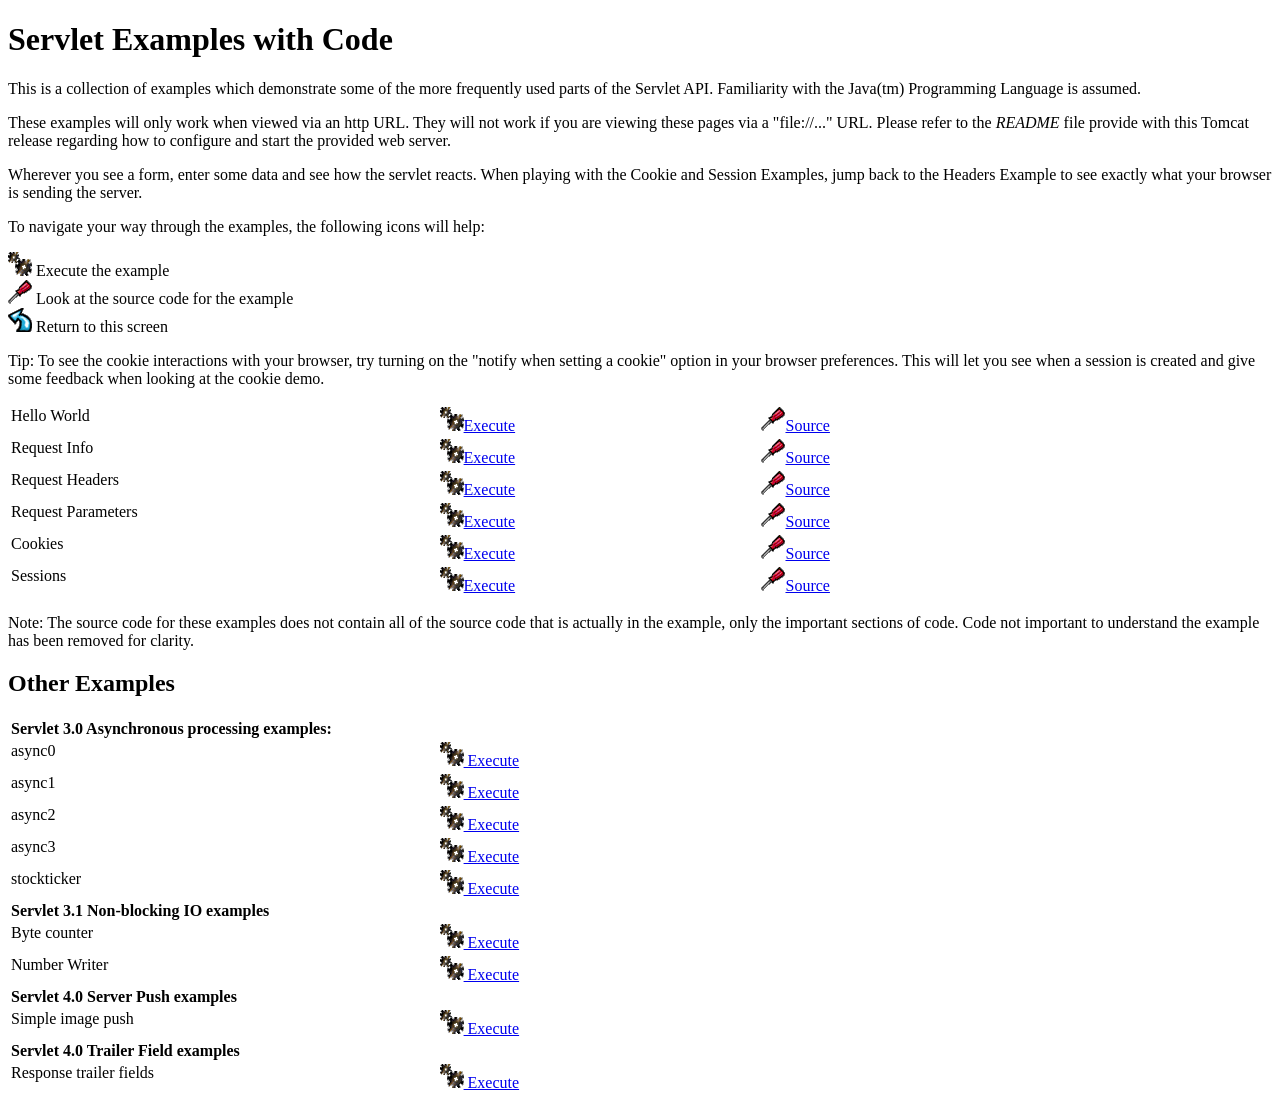
<file: PROGETTO2_Docker/apache-tomcat-9.0.87/webapps/examples/servlets/index.html>
<!--
 Licensed to the Apache Software Foundation (ASF) under one or more
  contributor license agreements.  See the NOTICE file distributed with
  this work for additional information regarding copyright ownership.
  The ASF licenses this file to You under the Apache License, Version 2.0
  (the "License"); you may not use this file except in compliance with
  the License.  You may obtain a copy of the License at

      http://www.apache.org/licenses/LICENSE-2.0

  Unless required by applicable law or agreed to in writing, software
  distributed under the License is distributed on an "AS IS" BASIS,
  WITHOUT WARRANTIES OR CONDITIONS OF ANY KIND, either express or implied.
  See the License for the specific language governing permissions and
  limitations under the License.
-->
<!DOCTYPE html><html lang="en">
<head>
   <meta charset="UTF-8" />
   <meta name="Author" content="Anil K. Vijendran" />
   <title>Servlet Examples</title>
   <style type="text/css">
   img { border: 0; }
   th { text-align: left; }
   tr { vertical-align: top; }
   </style>
</head>
<body>
<h1>Servlet
Examples with Code</h1>
<p>This is a collection of examples which demonstrate some of the more
frequently used parts of the Servlet API. Familiarity with the Java(tm)
Programming Language is assumed.
<p>These examples will only work when viewed via an http URL. They will
not work if you are viewing these pages via a "file://..." URL. Please
refer to the <i>README</i> file provide with this Tomcat release regarding
how to configure and start the provided web server.
<p>Wherever you see a form, enter some data and see how the servlet reacts.
When playing with the Cookie and Session Examples, jump back to the Headers
Example to see exactly what your browser is sending the server.
<p>To navigate your way through the examples, the following icons will
help:</p>
<ul style="list-style-type: none; padding-left: 0;">
<li><img src="images/execute.gif" alt=""> Execute the example</li>
<li><img src="images/code.gif" alt=""> Look at the source code for the example</li>
<li><img src="images/return.gif" alt=""> Return to this screen</li>
</ul>

<p>Tip: To see the cookie interactions with your browser, try turning on
the "notify when setting a cookie" option in your browser preferences.
This will let you see when a session is created and give some feedback
when looking at the cookie demo.</p>
<table style="width: 85%;" >
<tr>
<td>Hello World</td>

<td style="width: 30%;"><a href="servlet/HelloWorldExample"><img SRC="images/execute.gif" alt=""></a><a href="servlet/HelloWorldExample">Execute</a></td>

<td style="width: 30%;"><a href="helloworld.html"><img SRC="images/code.gif" alt=""></a><a href="helloworld.html">Source</a></td>
</tr>

<tr>
<td>Request Info</td>

<td style="width: 30%;"><a href="servlet/RequestInfoExample"><img SRC="images/execute.gif" alt=""></a><a href="servlet/RequestInfoExample">Execute</a></td>

<td style="width: 30%;"><a href="reqinfo.html"><img SRC="images/code.gif" alt=""></a><a href="reqinfo.html">Source</a></td>
</tr>

<tr>
<td>Request Headers</td>

<td style="width: 30%;"><a href="servlet/RequestHeaderExample"><img SRC="images/execute.gif" alt=""></a><a href="servlet/RequestHeaderExample">Execute</a></td>

<td style="width: 30%;"><a href="reqheaders.html"><img SRC="images/code.gif" alt=""></a><a href="reqheaders.html">Source</a></td>
</tr>

<tr>
<td>Request Parameters</td>

<td style="width: 30%;"><a href="servlet/RequestParamExample"><img SRC="images/execute.gif" alt=""></a><a href="servlet/RequestParamExample">Execute</a></td>

<td style="width: 30%;"><a href="reqparams.html"><img SRC="images/code.gif" alt=""></a><a href="reqparams.html">Source</a></td>
</tr>

<tr>
<td>Cookies</td>

<td style="width: 30%;"><a href="servlet/CookieExample"><img SRC="images/execute.gif" alt=""></a><a href="servlet/CookieExample">Execute</a></td>

<td style="width: 30%;"><a href="cookies.html"><img SRC="images/code.gif" alt=""></a><a href="cookies.html">Source</a></td>
</tr>

<tr>
<td>Sessions</td>

<td style="width: 30%;"><a href="servlet/SessionExample"><img SRC="images/execute.gif" alt=""></a><a href="servlet/SessionExample">Execute</a></td>

<td style="width: 30%;"><a href="sessions.html"><img SRC="images/code.gif" alt=""></a><a href="sessions.html">Source</a></td>
</tr>
</table>

<p>Note: The source code for these examples does not contain all of the
source code that is actually in the example, only the important sections
of code. Code not important to understand the example has been removed
for clarity.</p>

<h2>Other Examples</h2>
<table style="width: 85%;" >

<tr>
  <th colspan="3">Servlet 3.0 Asynchronous processing examples:</th>
</tr>
<tr>
  <td>async0</td>
  <td style="width: 30%;">
    <a href="../async/async0"><img SRC="images/execute.gif" alt=""> Execute</a>
  </td>
  <td style="width: 30%;"></td>
</tr>
<tr>
  <td>async1</td>
  <td style="width: 30%;">
    <a href="../async/async1"><img SRC="images/execute.gif" alt=""> Execute</a>
  </td>
  <td style="width: 30%;"></td>
</tr>
<tr>
  <td>async2</td>
  <td style="width: 30%;">
    <a href="../async/async2"><img SRC="images/execute.gif" alt=""> Execute</a>
  </td>
  <td style="width: 30%;"></td>
</tr>
<tr>
  <td>async3</td>
  <td style="width: 30%;">
    <a href="../async/async3"><img SRC="images/execute.gif" alt=""> Execute</a>
  </td>
  <td style="width: 30%;"></td>
</tr>
<tr>
  <td>stockticker</td>
  <td style="width: 30%;">
    <a href="../async/stockticker"><img SRC="images/execute.gif" alt=""> Execute</a>
  </td>
  <td style="width: 30%;"></td>
</tr>

<tr>
  <th colspan="3">Servlet 3.1 Non-blocking IO examples</th>
</tr>
<tr>
  <td>Byte counter</td>
  <td style="width: 30%;">
    <a href="nonblocking/bytecounter.html"><img src="images/execute.gif" alt=""> Execute</a>
  </td>
  <td style="width: 30%;"></td>
</tr>
<tr>
  <td>Number Writer</td>
  <td style="width: 30%;">
    <a href="nonblocking/numberwriter"><img src="images/execute.gif" alt=""> Execute</a>
  </td>
  <td style="width: 30%;"></td>
</tr>

<tr>
  <th colspan="3">Servlet 4.0 Server Push examples</th>
</tr>
<tr>
  <td>Simple image push</td>
  <td style="width: 30%;">
    <a href="serverpush/simpleimage"><img src="images/execute.gif" alt=""> Execute</a>
  </td>
  <td style="width: 30%;"></td>
</tr>

<tr>
  <th colspan="3">Servlet 4.0 Trailer Field examples</th>
</tr>
<tr>
  <td>Response trailer fields</td>
  <td style="width: 30%;">
    <a href="trailers/response"><img src="images/execute.gif" alt=""> Execute</a>
  </td>
  <td style="width: 30%;"></td>
</tr>

</table>

</body>
</html>
</file>
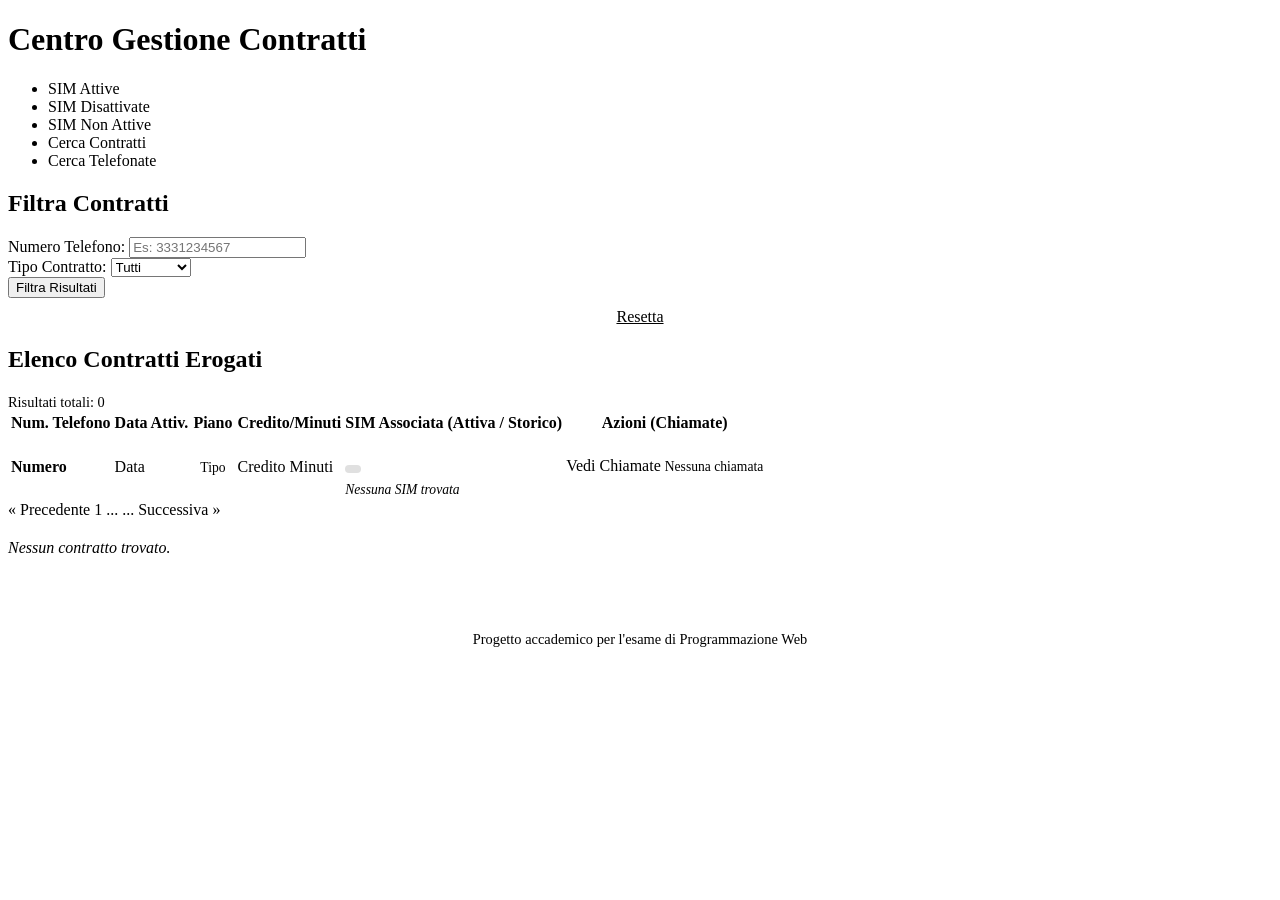
<file: PROGETTO2_Docker/target/progetto-web/WEB-INF/templates/index.html>
<!DOCTYPE html>
<html lang="it" xmlns:th="http://www.thymeleaf.org">
<head>
    <meta charset="UTF-8">
    <meta name="viewport" content="width=device-width, initial-scale=1.0">
    <title>Cerca Contratti - Progetto Web</title>
    <!-- Riferimento al file CSS originale della cartella ../codice/css -->
    <link rel="stylesheet" th:href="@{/css/style.css}">
</head>
<body>
    <header class="site-header">
        <h1>Centro Gestione Contratti</h1>
    </header>

    <nav class="site-nav">
        <ul>
            <li><a th:href="@{/index.php}">SIM Attive</a></li>
            <li><a th:href="@{/sim_disattivate.php}">SIM Disattivate</a></li>
            <li><a th:href="@{/sim_non_attive.php}">SIM Non Attive</a></li>
            <li><a th:href="@{/}" class="active">Cerca Contratti</a></li>
            <li><a th:href="@{/telefonate.php}">Cerca Telefonate</a></li>
        </ul>
    </nav>

    <div class="main-container">
        <!-- Interfaccia 1: Filtro Ricerca -->
        <aside class="filtro-ricerca">
            <h2>Filtra Contratti</h2>
            <form th:action="@{/}" method="GET">
                <div class="form-group">
                    <label for="cerca-num">Numero Telefono:</label>
                    <input type="text" id="cerca-num" name="cerca-num" placeholder="Es: 3331234567" th:value="${cercaNum}">
                </div>
                <div class="form-group">
                    <label for="cerca-tipo">Tipo Contratto:</label>
                    <select id="cerca-tipo" name="cerca-tipo">
                        <option value="">Tutti</option>
                        <option value="ricarica" th:selected="${cercaTipo == 'ricarica'}">Ricarica</option>
                        <option value="consumo" th:selected="${cercaTipo == 'consumo'}">Consumo</option>
                    </select>
                </div>
                <button type="submit" class="btn btn-primary">Filtra Risultati</button>
                <a th:href="@{/}" class="btn btn-secondary" style="display:block; text-align:center; margin-top:10px; color:var(--text-muted); text-decoration:underline;">Resetta</a>
            </form>
        </aside>

        <!-- Interfaccia 1: Contenuto / Risultati -->
        <main class="contenuto-risultati">
            <div class="header-risultati">
                <div>
                    <h2>Elenco Contratti Erogati</h2>
                    <span style="color:var(--text-muted); font-size: 0.9rem;" th:text="'Risultati totali: ' + ${#numbers.formatInteger(totalRows, 1, 'POINT')}">Risultati totali: 0</span>
                </div>
            </div>
            
            <div th:if="${totalRows > 0}" style="overflow-x:auto;">
                <table class="data-table">
                    <thead>
                        <tr>
                            <th>Num. Telefono</th>
                            <th>Data Attiv.</th>
                            <th>Piano</th>
                            <th>Credito/Minuti</th>
                            <th>SIM Associata (Attiva / Storico)</th>
                            <th>Azioni (Chiamate)</th>
                        </tr>
                    </thead>
                    <tbody>
                        <tr th:each="row : ${contratti}">
                            <td><strong th:text="${row.numero}">Numero</strong></td>
                            <td th:text="${#dates.format(row.dataAttivazione, 'dd/MM/yyyy')}">Data</td>
                            <td><span style="font-size:0.85rem; padding:4px 8px; border-radius:4px; background:var(--bg-body);" th:text="${#strings.capitalize(row.tipo)}">Tipo</span></td>
                            <td>
                                <span th:if="${row.tipo == 'ricarica'}" th:text="'€ ' + ${#numbers.formatDecimal(row.creditoResiduo, 1, 2)}">Credito</span>
                                <span th:if="${row.tipo == 'consumo'}" th:text="${row.minutiResidui} + ' min'">Minuti</span>
                            </td>
                            <td>
                                <div th:if="${row.simAttiva != null}" style="margin-bottom: 5px;">
                                    <a th:href="@{/index.php(cerca-codice=${row.simAttiva})}" style="text-decoration:none;">
                                        <span style="font-size:0.85rem; padding:4px 8px; border-radius:4px; background:var(--brand-color); color:black; font-weight: 500; display:inline-block;" title="Vai alla SIM Attiva" th:text="${row.simAttiva} + ' (Attiva)'">
                                        </span>
                                    </a>
                                </div>
                                
                                <div th:if="${row.simDisattivate != null}">
                                    <div th:each="sim_dis : ${#strings.arraySplit(row.simDisattivate, ', ')}" style="margin-bottom: 3px;">
                                        <a th:href="@{/sim_disattivate.php(cerca-codice=${sim_dis})}" style="text-decoration:none;">
                                            <span style="font-size:0.85rem; padding:4px 8px; border-radius:4px; background:#e0e0e0; color:#555; font-weight: 500; display:inline-block;" title="Vai alla SIM Disattivata" th:text="${sim_dis} + ' (Disattivata)'">
                                            </span>
                                        </a>
                                    </div>
                                </div>
                                
                                <span th:if="${row.simAttiva == null && row.simDisattivate == null}" style="color:var(--text-muted); font-size:0.85rem; font-style:italic;">Nessuna SIM trovata</span>
                            </td>
                            <td>
                                <a th:if="${row.numChiamate > 0}" th:href="@{/telefonate.php(cerca-effettuataDa=${row.numero})}" class="btn btn-sm btn-edit" th:text="'Vedi (' + ${row.numChiamate} + ') Chiamate'">Vedi Chiamate</a>
                                <span th:if="${row.numChiamate == 0}" style="color:var(--text-muted); font-size:0.85rem; font-weight:500; padding:8px 0; display:inline-block;">Nessuna chiamata</span>
                            </td>
                        </tr>
                    </tbody>
                </table>
            </div>

            <div th:if="${totalPages > 1}" class="pagination">
                <a th:if="${page > 1}" th:href="@{/(page=${page - 1}, cerca-num=${cercaNum}, cerca-tipo=${cercaTipo})}">&laquo; Precedente</a>
                
                <th:block th:with="startP=${page > 3 ? page - 2 : 1}, endP=${totalPages > page + 2 ? page + 2 : totalPages}">
                    
                    <th:block th:if="${startP > 1}">
                        <a th:href="@{/(page=1, cerca-num=${cercaNum}, cerca-tipo=${cercaTipo})}">1</a>
                        <span th:if="${startP > 2}" class="dots">...</span>
                    </th:block>
                    
                    <a th:each="i : ${#numbers.sequence(startP, endP)}"
                       th:class="${i == page} ? 'current' : ''"
                       th:href="@{/(page=${i}, cerca-num=${cercaNum}, cerca-tipo=${cercaTipo})}"
                       th:text="${i}">
                    </a>
                    
                    <th:block th:if="${endP < totalPages}">
                        <span th:if="${endP < totalPages - 1}" class="dots">...</span>
                        <a th:href="@{/(page=${totalPages}, cerca-num=${cercaNum}, cerca-tipo=${cercaTipo})}" th:text="${totalPages}"></a>
                    </th:block>
                    
                </th:block>

                <a th:if="${page < totalPages}" th:href="@{/(page=${page + 1}, cerca-num=${cercaNum}, cerca-tipo=${cercaTipo})}">Successiva &raquo;</a>
            </div>

            <div th:if="${totalRows == 0}">
                <p style="color:var(--text-muted); font-style:italic; margin-top:20px;">Nessun contratto trovato.</p>
            </div>
        </main>
    </div>

    <footer class="site-footer" style="text-align: center; padding: 20px; font-size: 0.9rem; color: var(--text-muted); margin-top: 40px; border-top: 1px solid var(--border-color);">
        <p>Progetto accademico per l'esame di Programmazione Web</p>
    </footer>
</body>
</html>
</file>
<file: PROGETTO2_Docker/apache-tomcat-9.0.87/webapps/docs/images/docs-stylesheet.css>
@charset "utf-8";
/*
  Licensed to the Apache Software Foundation (ASF) under one or more
  contributor license agreements.  See the NOTICE file distributed with
  this work for additional information regarding copyright ownership.
  The ASF licenses this file to You under the Apache License, Version 2.0
  (the "License"); you may not use this file except in compliance with
  the License.  You may obtain a copy of the License at

      http://www.apache.org/licenses/LICENSE-2.0

  Unless required by applicable law or agreed to in writing, software
  distributed under the License is distributed on an "AS IS" BASIS,
  WITHOUT WARRANTIES OR CONDITIONS OF ANY KIND, either express or implied.
  See the License for the specific language governing permissions and
  limitations under the License.
*/

/* Fonts */
@import url("fonts/fonts.css");

/* General style */

h1, h2, h3, h4, h5, h6, th {
  font-weight: 600;
}

body {
  margin: 0;
}

body, input {
  font-family: 'Open Sans', sans-serif;
  font-size: 10.5pt;
}

code, pre {
  font-family: Consolas, monospace;
}

img {
  border: 0;
}

table {
  border-collapse: collapse;
  text-align: left;
}
table *:not(table) {
  /* Prevent border-collapsing for table child elements like <div> */
  border-collapse: separate;
}

th {
  text-align: left;
}

main {
  /* Remove this once all IEs support <main> element */
  display: block;
}


/* Layout */

#wrapper {
  min-width: 400px;
}

#header {
  border-bottom: 1px solid #bbb;
}

@media not print {
    #header {
        box-shadow: 0 0 7px #aaa;
    }
}

#header > div {
  padding-left: 15px;
  padding-right: 15px;

  /* Work-around for old browsers: */
  background-color: #F8F3E4;
  background: linear-gradient(to bottom, #ffffff -10%, #F8F3E4 100%);
  position: relative;
}

#header .logo {
  float: left;
  padding-top: 10px;
  min-width: 190px;
}

#header .logo  img{
  /* To avoid that the Font Descender being added to the parent div's height */
  vertical-align: middle;
}

#header .asfLogo {
  float: right;
  position: relative;
  top: 8px;
}

#header h1 {
  margin-top: 0.6em;
  margin-bottom: 0;
}

#header .versionInfo {
  font-size: 13pt;
  margin-bottom: 1em;
}

#middle {
  display: table;
  table-layout: fixed;
  margin: 0;
  width: 100%;
}
#middle > div { display: table-row; }
#middle > div > div { display: table-cell; vertical-align: top; }



#mainLeft {
  width: 190px;
}

#mainLeft > div {
  margin-top: -1px; /* to overwrite border of element above */
  padding-left: 16px;
  padding-right: 14px;
  padding-top: 6px;
  padding-bottom: 15px;
  background-color: #F8F3E4;
  border-right: 1px solid #bbb;
  border-bottom: 1px solid #bbb;
  font-size: 10pt;
  border-bottom-right-radius: 20px;
  box-shadow: 0 0 5px #aaa;
}

#mainLeft h2 {
  margin-bottom: 0.2em;
  font-size: 1.2em;
}

#mainLeft ul {
  padding: 0;
  margin: 0;
  list-style-type: none;
}

#mainLeft ul a {
  text-indent: -0.6em;
  padding-left: 1.4em;
  display: block;
  text-decoration: none;
  color: #444;
}
#mainLeft ul a:hover {
  color: #000;
  background-color: #D1c9b9;
}

#mainRight {
  padding-left: 14px;
  padding-right: 20px;

}

#footer {
  margin-top: 30px;
  padding-top: 20px;
  padding-bottom: 20px;
  padding-left: 20px;
  padding-right: 20px;
  border-top: 1px solid #ccc;
  color: #444;
  text-align: center;
  /* font-style: italic; */
  font-size: 9pt;
}


/* Content */

#content div.text {
  padding-left: 1em;
  padding-left: 1em;
}

#content h3, #content h4, #content h5, #content h6 {
  padding-left: 5px;
  padding-right: 5px;
  background-color: #eaeaea;
}

@media not print {
    #content h3, #content h4, #content h5, #content h6 {
        border: 1px solid #ccc;
        border-radius: 4px;
    }
}

#content h4, #content h5, #content h6 {
  background-color: #f6f6f6;
}

code {
  background-color: rgb(224,255,255);
}

div.codeBox pre code, code.attributeName, code.propertyName, code.noHighlight, .noHighlight code {
  background-color: transparent;
}
div.codeBox {
  overflow: auto;
  margin: 1em 0;
}
div.codeBox pre {
  margin: 0;
  padding: 4px;
  border: 1px solid #999;
  border-radius: 5px;
  background-color: #eff8ff;
  display: table; /* To prevent <pre>s from taking the complete available width. */
  /*
  When it is officially supported, use the following CSS instead of display: table
  to prevent big <pre>s from exceeding the browser window:
  max-width: available;
  width: min-content;
  */
}

div.codeBox pre.wrap {
  white-space: pre-wrap;
}


table.defaultTable tr, table.detail-table tr {
    border: 1px solid #CCC;
}

table.defaultTable tr:nth-child(even), table.detail-table tr:nth-child(even) {
    background-color: #FAFBFF;
}

table.defaultTable tr:nth-child(odd), table.detail-table tr:nth-child(odd) {
    background-color: #EEEFFF;
}

table.defaultTable th, table.detail-table th {
  background-color: #88b;
  color: #fff;
}

table.defaultTable th, table.defaultTable td, table.detail-table th, table.detail-table td {
  padding: 5px 8px;
}


p.notice {
  border: 1px solid rgb(255, 0, 0);
  background-color: rgb(238, 238, 238);
  color: rgb(0, 51, 102);
  padding: 0.5em;
  margin: 1em 2em 1em 1em;
}


/* Changelog-Styles */

ul.changelog {
  padding-left: 1em;
  list-style-type: none;
}

ul.changelog  li{
  padding-top: 5px;
  padding-bottom: 5px;
}

ul.changelog img {
  vertical-align: middle
}


/* Printer-only Styles */
@media print {
    .noPrint { display: none; }
    #middle > div > div#mainLeft { display: none; }
    a { color: inherit; text-decoration: none; }
}

/* Fix for Comments section which contains a <h4> */
#comments_thread h1, #comments_thread h2, #comments_thread h3, #comments_thread h4, #comments_thread h5, #comments_thread h6 {
    border: none;
    background-color: transparent;
}
</file>
